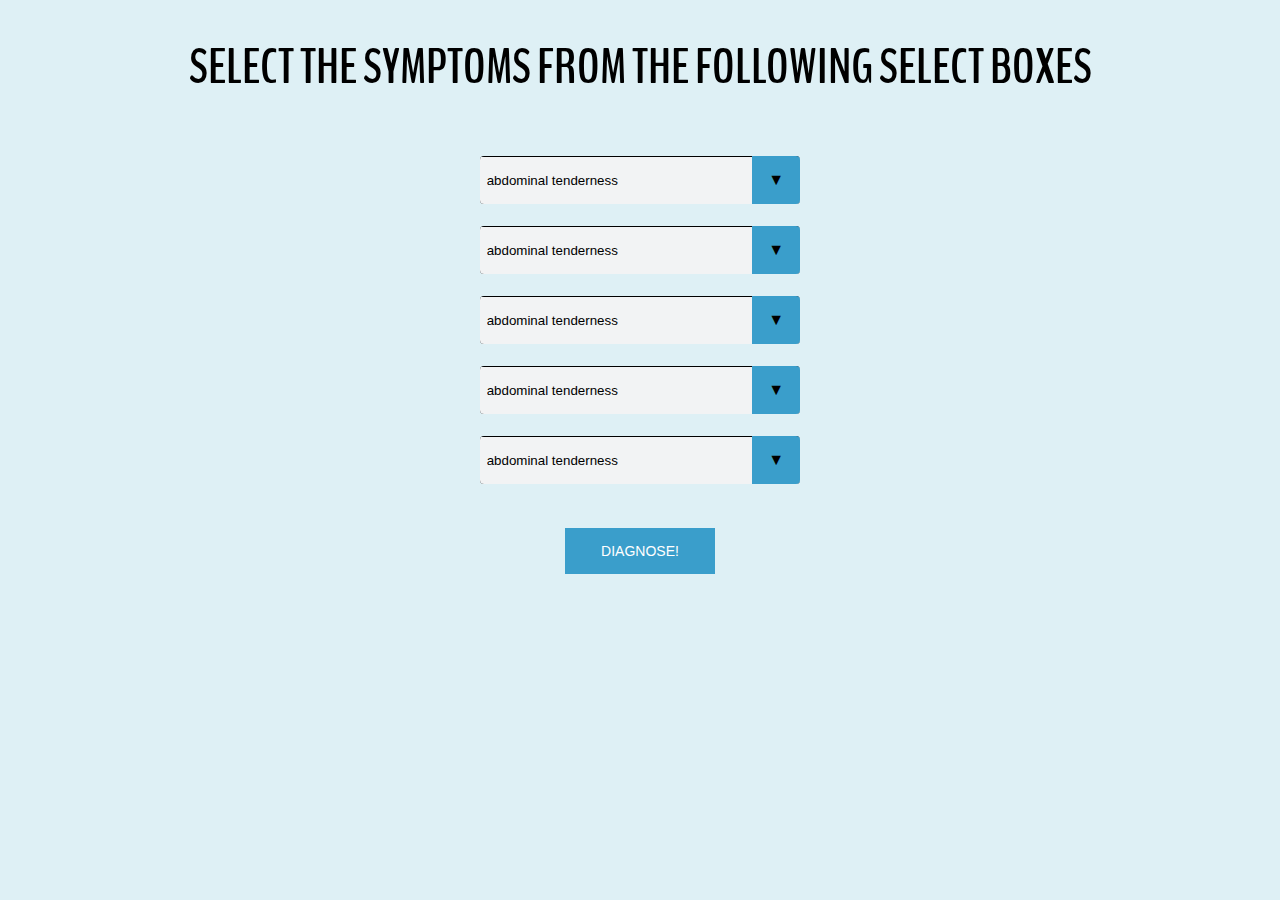
<file: User Interface/diagnosis.html>
<!DOCTYPE html>
<html>
<head>
	<title>Diagnosis</title>
  <link href='http://fonts.googleapis.com/css?family=Open+Sans:600italic,400,800,700,300' rel='stylesheet' type='text/css'>
  <link href='http://fonts.googleapis.com/css?family=BenchNine:300,400,700' rel='stylesheet' type='text/css'>
	<style type="text/css">
	body{
		background-color: #DEF0F5;
    margin: 0;
    padding: 0;
    font-family: 'BenchNine', sans-serif;
	}
  h1{
    font-family: 'BenchNine', sans-serif;
    font-size: 50px;
  }	
.center-on-page {
  position: absolute;
  top: 50%;
  left: 50%;
  transform: translate(-50%,-50%);
}
h1 {
  text-align: center;
  text-transform: uppercase;
  font-weight: bold;
}
/* Reset Select */
select {
  -webkit-appearance: none;
  -moz-appearance: none;
  -ms-appearance: none;
  appearance: none;
  outline: 0;
  box-shadow: none;
  border: 0 !important;
  background: #F2F3F4;
  background-image: none;
}
/* Custom Select */
.select {
  position: relative;
  display: block;
  width: 20em;
  height: 3em;
  line-height: 3;
  background: black;
  overflow: hidden;
  border-radius: .25em;
}
select {
  width: 100%;
  height: 100%;
  margin: 0;
  padding: 0 0 0 .5em;
  color: black;
  cursor: pointer;
}
select::-ms-expand {
  display: none;
}
/* Arrow */
.select::after {
  content: '\25BC';
  position: absolute;
  top: 0;
  right: 0;
  bottom: 0;
  padding: 0 1em;
  background: #3a9ecb;
  pointer-events: none;
}
/* Transition */
.select:hover::after {
  color: #f39c12;
}
.select::after {
  -webkit-transition: .25s all ease;
  -o-transition: .25s all ease;
  transition: .25s all ease;
}
button{
  font-family: "Roboto", sans-serif;
  text-transform: uppercase;
  outline: 0;
  background: #3a9ecb;
  width: 150px;
  border: 0;
  padding: 15px;
  color: #FFFFFF;
  font-size: 14px;
  -webkit-transition: all 0.3 ease;
  transition: all 0.3 ease;
  cursor: pointer;
}
	</style>

</head>
<body>
	<center>
	<form method="POST" action="algorithm.php">
<h1>Select the symptoms from the following select boxes</h1><br>
<div class="select">
<select name="symptom1">
<option value="1">abdominal tenderness</option>
<option value="2">abscess bacterial</option>
<option value="3">achalasia</option>
<option value="4">ache</option>
<option value="5">agitation</option>
<option value="6">ambidexterity</option>
<option value="7">angina pectoris</option>
<option value="8">anorexia</option>
<option value="9">apyrexial</option>
<option value="10">arthralgia</option>
<option value="11">ascites</option>
<option value="12">asterixis</option>
<option value="13">asthenia</option>
<option value="14">asymptomatic</option>
<option value="15">ataxia</option>
<option value="16">atypia</option>
<option value="17">aura</option>
<option value="18">awakening early</option>
<option value="19">barking cough</option>
<option value="20">bedridden</option>
<option value="21">behavior hyperactive</option>
<option value="22">blackout</option>
<option value="23">bleeding of vagina</option>
<option value="24">bradycardia</option>
<option value="25">bradykinesia</option>
<option value="26">breakthrough pain</option>
<option value="27">breath sounds decreased</option>
<option value="28">burning sensation</option>
<option value="29">catatonia</option>
<option value="30">chest discomfort</option>
<option value="31">chest tightness</option>
<option value="32">chill</option>
<option value="33">cicatrisation</option>
<option value="34">clammy skin</option>
<option value="35">claudication</option>
<option value="36">consciousness clear</option>
<option value="37">constipation</option>
<option value="38">cough</option>
<option value="39">cushingoid facies</option>
<option value="40">cushingoid habitus</option>
<option value="41">cystic lesion</option>
<option value="42">debilitation</option>
<option value="43">decompensation</option>
<option value="44">decreased body weight</option>
<option value="45">decreased translucency</option>
<option value="46">diarrhea</option>
<option value="47">difficulty</option>
<option value="48">difficulty passing urine</option>
<option value="49">distended abdomen</option>
<option value="50">distress respiratory</option>
<option value="51">disturbed family</option>
<option value="52">dizziness</option>
<option value="53">dizzy spells</option>
<option value="54">drool</option>
<option value="55">drowsiness</option>
<option value="56">dysesthesia</option>
<option value="57">dyspnea</option>
<option value="58">dyspnea on exertion</option>
<option value="59">dysuria</option>
<option value="60">ecchymosis</option>
<option value="61">egophony</option>
<option value="62">emphysematous change</option>
<option value="63">energy increased</option>
<option value="64">enuresis</option>
<option value="65">erythema</option>
<option value="66">estrogen use</option>
<option value="67">excruciating pain</option>
<option value="68">exhaustion</option>
<option value="69">extrapyramidal sign</option>
<option value="70">extreme exhaustion</option>
<option value="71">facial paresis</option>
<option value="72">fall</option>
<option value="73">fatigability</option>
<option value="74">fatigue</option>
<option value="75">feeling hopeless</option>
<option value="76">feeling strange</option>
<option value="77">feeling suicidal</option>
<option value="78">fever</option>
<option value="79">food intolerance</option>
<option value="80">formication</option>
<option value="81">frail</option>
<option value="82">gag</option>
<option value="83">general discomfort</option>
<option value="84">general unsteadiness</option>
<option value="85">giddy mood</option>
<option value="86">gravida 0</option>
<option value="87">green sputum</option>
<option value="88">groggy</option>
<option value="89">guaiac positive</option>
<option value="90">gurgle</option>
<option value="91">haemoptysis</option>
<option value="92">haemorrhage</option>
<option value="93">hallucinations auditory</option>
<option value="94">hallucinations visual</option>
<option value="95">has religious belief</option>
<option value="96">headache</option>
<option value="97">heartburn</option>
<option value="98">heavy feeling</option>
<option value="99">hematuria</option>
<option value="100">heme positive</option>
<option value="101">hemianopsia homonymous</option>
<option value="102">hemiplegia</option>
<option value="103">hemodynamically stable</option>
<option value="104">hepatosplenomegaly</option>
<option value="105">hirsutism</option>
<option value="106">hoarseness</option>
<option value="107">homelessness</option>
<option value="108">hot flush</option>
<option value="109">hydropneumothorax</option>
<option value="110">hyperemesis</option>
<option value="111">hyperhidrosis disorder</option>
<option value="112">hyperkalemia</option>
<option value="113">hypersomnia</option>
<option value="114">hyperventilation</option>
<option value="115">hypocalcemia result</option>
<option value="116">hypokinesia</option>
<option value="117">hyponatremia</option>
<option value="118">hypotension</option>
<option value="119">hypothermia, natural</option>
<option value="120">hypotonic</option>
<option value="121">inappropriate affect</option>
<option value="122">incoherent</option>
<option value="123">indifferent mood</option>
<option value="124">intoxication</option>
<option value="125">irritable mood</option>
<option value="126">jugular venous distention</option>
<option value="127">labored breathing</option>
<option value="128">lameness</option>
<option value="129">lesion</option>
<option value="130">lethargy</option>
<option value="131">lightheadedness</option>
<option value="132">lip smacking</option>
<option value="133">loose associations</option>
<option value="134">lung nodule</option>
<option value="135">macerated skin</option>
<option value="136">malaise</option>
<option value="137">mass in breast</option>
<option value="138">mass of body structure</option>
<option value="139">mental status changes</option>
<option value="140">metastatic lesion</option>
<option value="141">milky</option>
<option value="142">moan</option>
<option value="143">monoclonal</option>
<option value="144">monocytosis</option>
<option value="145">mood depressed</option>
<option value="146">motor retardation</option>
<option value="147">muscle hypotonia</option>
<option value="148">muscle twitch</option>
<option value="149">mydriasis</option>
<option value="150">nasal discharge present</option>
<option value="151">nasal flaring</option>
<option value="152">nausea</option>
<option value="153">nausea and vomiting</option>
<option value="154">neologism</option>
<option value="155">nervousness</option>
<option value="156">night sweat</option>
<option value="157">nightmare</option>
<option value="158">noisy respiration</option>
<option value="159">non-productive cough</option>
<option value="160">numbness</option>
<option value="161">numbness of hand</option>
<option value="162">oliguria</option>
<option value="163">orthopnea</option>
<option value="164">orthostasis</option>
<option value="165">out of breath</option>
<option value="166">overweight</option>
<option value="167">pain</option>
<option value="168">pain abdominal</option>
<option value="169">pain back</option>
<option value="170">pain chest</option>
<option value="171">pallor</option>
<option value="172">palpitation</option>
<option value="173">paraparesis</option>
<option value="174">paresis</option>
<option value="175">paresthesia</option>
<option value="176">passed stones</option>
<option value="177">patient non compliance</option>
<option value="178">photopsia</option>
<option value="179">pin-point pupils</option>
<option value="180">pleuritic pain</option>
<option value="181">polydypsia</option>
<option value="182">polymyalgia</option>
<option value="183">polyuria</option>
<option value="184">poor feeding</option>
<option value="185">posturing</option>
<option value="186">presence of q wave</option>
<option value="187">pressure chest</option>
<option value="188">productive cough</option>
<option value="189">projectile vomiting</option>
<option value="190">prostatism</option>
<option value="191">pruritus</option>
<option value="192">pulse absent</option>
<option value="193">pustule</option>
<option value="194">qt interval prolonged</option>
<option value="195">r wave feature</option>
<option value="196">rale</option>
<option value="197">rapid shallow breathing</option>
<option value="198">redness</option>
<option value="199">regurgitates after swallowing</option>
<option value="200">renal angle tenderness</option>
<option value="201">retropulsion</option>
<option value="202">rhd positive</option>
<option value="203">rhonchus</option>
<option value="204">rigor - temperature-associated observation</option>
<option value="205">scar tissue</option>
<option value="206">scleral icterus</option>
<option value="207">scratch marks</option>
<option value="208">seizure</option>
<option value="209">shooting pain</option>
<option value="210">shortness of breath</option>
<option value="211">side pain</option>
<option value="212">sinus rhythm</option>
<option value="213">sleeplessness</option>
<option value="214">sleepy</option>
<option value="215">slowing of urinary stream</option>
<option value="216">sneeze</option>
<option value="217">sniffle</option>
<option value="218">snore</option>
<option value="219">snuffle</option>
<option value="220">sore to touch</option>
<option value="221">speech slurred</option>
<option value="222">splenomegaly</option>
<option value="223">spontaneous rupture of membranes</option>
<option value="224">st segment depression</option>
<option value="225">st segment elevation</option>
<option value="226">stiffness</option>
<option value="227">stool color yellow</option>
<option value="228">stuffy nose</option>
<option value="229">suicidal</option>
<option value="230">superimposition</option>
<option value="231">sweat</option>
<option value="232">sweating increased</option>
<option value="233">swelling</option>
<option value="234">symptom aggravating factors</option>
<option value="235">syncope</option>
<option value="236">systolic ejection murmur</option>
<option value="237">systolic murmur</option>
<option value="238">t wave inverted</option>
<option value="239">tachypnea</option>
<option value="240">tenesmus</option>
<option value="241">terrify</option>
<option value="242">thicken</option>
<option value="243">throat sore</option>
<option value="244">tired</option>
<option value="245">transaminitis</option>
<option value="246">transsexual</option>
<option value="247">tremor</option>
<option value="248">tremor resting</option>
<option value="249">tumor cell invasion</option>
<option value="250">unable to concentrate</option>
<option value="251">unconscious state</option>
<option value="252">uncoordination</option>
<option value="253">unhappy</option>
<option value="254">unresponsiveness</option>
<option value="255">unsteady gait</option>
<option value="256">urge incontinence</option>
<option value="257">urinary hesitation</option>
<option value="258">verbal auditory hallucinations</option>
<option value="259">vertigo</option>
<option value="260">vision blurred</option>
<option value="261">vomiting</option>
<option value="262">weepiness</option>
<option value="263">weight gain</option>
<option value="264">wheelchair bound</option>
<option value="265">wheezing</option>
<option value="266">withdraw</option>
<option value="267">worry</option>
<option value="268">yellow sputum</option>
</select>
</div>

<br>
<div class="select">
<select name="symptom2">
<option value="1">abdominal tenderness</option>
<option value="2">abscess bacterial</option>
<option value="3">achalasia</option>
<option value="4">ache</option>
<option value="5">agitation</option>
<option value="6">ambidexterity</option>
<option value="7">angina pectoris</option>
<option value="8">anorexia</option>
<option value="9">apyrexial</option>
<option value="10">arthralgia</option>
<option value="11">ascites</option>
<option value="12">asterixis</option>
<option value="13">asthenia</option>
<option value="14">asymptomatic</option>
<option value="15">ataxia</option>
<option value="16">atypia</option>
<option value="17">aura</option>
<option value="18">awakening early</option>
<option value="19">barking cough</option>
<option value="20">bedridden</option>
<option value="21">behavior hyperactive</option>
<option value="22">blackout</option>
<option value="23">bleeding of vagina</option>
<option value="24">bradycardia</option>
<option value="25">bradykinesia</option>
<option value="26">breakthrough pain</option>
<option value="27">breath sounds decreased</option>
<option value="28">burning sensation</option>
<option value="29">catatonia</option>
<option value="30">chest discomfort</option>
<option value="31">chest tightness</option>
<option value="32">chill</option>
<option value="33">cicatrisation</option>
<option value="34">clammy skin</option>
<option value="35">claudication</option>
<option value="36">consciousness clear</option>
<option value="37">constipation</option>
<option value="38">cough</option>
<option value="39">cushingoid facies</option>
<option value="40">cushingoid habitus</option>
<option value="41">cystic lesion</option>
<option value="42">debilitation</option>
<option value="43">decompensation</option>
<option value="44">decreased body weight</option>
<option value="45">decreased translucency</option>
<option value="46">diarrhea</option>
<option value="47">difficulty</option>
<option value="48">difficulty passing urine</option>
<option value="49">distended abdomen</option>
<option value="50">distress respiratory</option>
<option value="51">disturbed family</option>
<option value="52">dizziness</option>
<option value="53">dizzy spells</option>
<option value="54">drool</option>
<option value="55">drowsiness</option>
<option value="56">dysesthesia</option>
<option value="57">dyspnea</option>
<option value="58">dyspnea on exertion</option>
<option value="59">dysuria</option>
<option value="60">ecchymosis</option>
<option value="61">egophony</option>
<option value="62">emphysematous change</option>
<option value="63">energy increased</option>
<option value="64">enuresis</option>
<option value="65">erythema</option>
<option value="66">estrogen use</option>
<option value="67">excruciating pain</option>
<option value="68">exhaustion</option>
<option value="69">extrapyramidal sign</option>
<option value="70">extreme exhaustion</option>
<option value="71">facial paresis</option>
<option value="72">fall</option>
<option value="73">fatigability</option>
<option value="74">fatigue</option>
<option value="75">feeling hopeless</option>
<option value="76">feeling strange</option>
<option value="77">feeling suicidal</option>
<option value="78">fever</option>
<option value="79">food intolerance</option>
<option value="80">formication</option>
<option value="81">frail</option>
<option value="82">gag</option>
<option value="83">general discomfort</option>
<option value="84">general unsteadiness</option>
<option value="85">giddy mood</option>
<option value="86">gravida 0</option>
<option value="87">green sputum</option>
<option value="88">groggy</option>
<option value="89">guaiac positive</option>
<option value="90">gurgle</option>
<option value="91">haemoptysis</option>
<option value="92">haemorrhage</option>
<option value="93">hallucinations auditory</option>
<option value="94">hallucinations visual</option>
<option value="95">has religious belief</option>
<option value="96">headache</option>
<option value="97">heartburn</option>
<option value="98">heavy feeling</option>
<option value="99">hematuria</option>
<option value="100">heme positive</option>
<option value="101">hemianopsia homonymous</option>
<option value="102">hemiplegia</option>
<option value="103">hemodynamically stable</option>
<option value="104">hepatosplenomegaly</option>
<option value="105">hirsutism</option>
<option value="106">hoarseness</option>
<option value="107">homelessness</option>
<option value="108">hot flush</option>
<option value="109">hydropneumothorax</option>
<option value="110">hyperemesis</option>
<option value="111">hyperhidrosis disorder</option>
<option value="112">hyperkalemia</option>
<option value="113">hypersomnia</option>
<option value="114">hyperventilation</option>
<option value="115">hypocalcemia result</option>
<option value="116">hypokinesia</option>
<option value="117">hyponatremia</option>
<option value="118">hypotension</option>
<option value="119">hypothermia, natural</option>
<option value="120">hypotonic</option>
<option value="121">inappropriate affect</option>
<option value="122">incoherent</option>
<option value="123">indifferent mood</option>
<option value="124">intoxication</option>
<option value="125">irritable mood</option>
<option value="126">jugular venous distention</option>
<option value="127">labored breathing</option>
<option value="128">lameness</option>
<option value="129">lesion</option>
<option value="130">lethargy</option>
<option value="131">lightheadedness</option>
<option value="132">lip smacking</option>
<option value="133">loose associations</option>
<option value="134">lung nodule</option>
<option value="135">macerated skin</option>
<option value="136">malaise</option>
<option value="137">mass in breast</option>
<option value="138">mass of body structure</option>
<option value="139">mental status changes</option>
<option value="140">metastatic lesion</option>
<option value="141">milky</option>
<option value="142">moan</option>
<option value="143">monoclonal</option>
<option value="144">monocytosis</option>
<option value="145">mood depressed</option>
<option value="146">motor retardation</option>
<option value="147">muscle hypotonia</option>
<option value="148">muscle twitch</option>
<option value="149">mydriasis</option>
<option value="150">nasal discharge present</option>
<option value="151">nasal flaring</option>
<option value="152">nausea</option>
<option value="153">nausea and vomiting</option>
<option value="154">neologism</option>
<option value="155">nervousness</option>
<option value="156">night sweat</option>
<option value="157">nightmare</option>
<option value="158">noisy respiration</option>
<option value="159">non-productive cough</option>
<option value="160">numbness</option>
<option value="161">numbness of hand</option>
<option value="162">oliguria</option>
<option value="163">orthopnea</option>
<option value="164">orthostasis</option>
<option value="165">out of breath</option>
<option value="166">overweight</option>
<option value="167">pain</option>
<option value="168">pain abdominal</option>
<option value="169">pain back</option>
<option value="170">pain chest</option>
<option value="171">pallor</option>
<option value="172">palpitation</option>
<option value="173">paraparesis</option>
<option value="174">paresis</option>
<option value="175">paresthesia</option>
<option value="176">passed stones</option>
<option value="177">patient non compliance</option>
<option value="178">photopsia</option>
<option value="179">pin-point pupils</option>
<option value="180">pleuritic pain</option>
<option value="181">polydypsia</option>
<option value="182">polymyalgia</option>
<option value="183">polyuria</option>
<option value="184">poor feeding</option>
<option value="185">posturing</option>
<option value="186">presence of q wave</option>
<option value="187">pressure chest</option>
<option value="188">productive cough</option>
<option value="189">projectile vomiting</option>
<option value="190">prostatism</option>
<option value="191">pruritus</option>
<option value="192">pulse absent</option>
<option value="193">pustule</option>
<option value="194">qt interval prolonged</option>
<option value="195">r wave feature</option>
<option value="196">rale</option>
<option value="197">rapid shallow breathing</option>
<option value="198">redness</option>
<option value="199">regurgitates after swallowing</option>
<option value="200">renal angle tenderness</option>
<option value="201">retropulsion</option>
<option value="202">rhd positive</option>
<option value="203">rhonchus</option>
<option value="204">rigor - temperature-associated observation</option>
<option value="205">scar tissue</option>
<option value="206">scleral icterus</option>
<option value="207">scratch marks</option>
<option value="208">seizure</option>
<option value="209">shooting pain</option>
<option value="210">shortness of breath</option>
<option value="211">side pain</option>
<option value="212">sinus rhythm</option>
<option value="213">sleeplessness</option>
<option value="214">sleepy</option>
<option value="215">slowing of urinary stream</option>
<option value="216">sneeze</option>
<option value="217">sniffle</option>
<option value="218">snore</option>
<option value="219">snuffle</option>
<option value="220">sore to touch</option>
<option value="221">speech slurred</option>
<option value="222">splenomegaly</option>
<option value="223">spontaneous rupture of membranes</option>
<option value="224">st segment depression</option>
<option value="225">st segment elevation</option>
<option value="226">stiffness</option>
<option value="227">stool color yellow</option>
<option value="228">stuffy nose</option>
<option value="229">suicidal</option>
<option value="230">superimposition</option>
<option value="231">sweat</option>
<option value="232">sweating increased</option>
<option value="233">swelling</option>
<option value="234">symptom aggravating factors</option>
<option value="235">syncope</option>
<option value="236">systolic ejection murmur</option>
<option value="237">systolic murmur</option>
<option value="238">t wave inverted</option>
<option value="239">tachypnea</option>
<option value="240">tenesmus</option>
<option value="241">terrify</option>
<option value="242">thicken</option>
<option value="243">throat sore</option>
<option value="244">tired</option>
<option value="245">transaminitis</option>
<option value="246">transsexual</option>
<option value="247">tremor</option>
<option value="248">tremor resting</option>
<option value="249">tumor cell invasion</option>
<option value="250">unable to concentrate</option>
<option value="251">unconscious state</option>
<option value="252">uncoordination</option>
<option value="253">unhappy</option>
<option value="254">unresponsiveness</option>
<option value="255">unsteady gait</option>
<option value="256">urge incontinence</option>
<option value="257">urinary hesitation</option>
<option value="258">verbal auditory hallucinations</option>
<option value="259">vertigo</option>
<option value="260">vision blurred</option>
<option value="261">vomiting</option>
<option value="262">weepiness</option>
<option value="263">weight gain</option>
<option value="264">wheelchair bound</option>
<option value="265">wheezing</option>
<option value="266">withdraw</option>
<option value="267">worry</option>
<option value="268">yellow sputum</option>
</select>
</div>
<br>
<div class="select">
<select name="symptom3">
<option value="1">abdominal tenderness</option>
<option value="2">abscess bacterial</option>
<option value="3">achalasia</option>
<option value="4">ache</option>
<option value="5">agitation</option>
<option value="6">ambidexterity</option>
<option value="7">angina pectoris</option>
<option value="8">anorexia</option>
<option value="9">apyrexial</option>
<option value="10">arthralgia</option>
<option value="11">ascites</option>
<option value="12">asterixis</option>
<option value="13">asthenia</option>
<option value="14">asymptomatic</option>
<option value="15">ataxia</option>
<option value="16">atypia</option>
<option value="17">aura</option>
<option value="18">awakening early</option>
<option value="19">barking cough</option>
<option value="20">bedridden</option>
<option value="21">behavior hyperactive</option>
<option value="22">blackout</option>
<option value="23">bleeding of vagina</option>
<option value="24">bradycardia</option>
<option value="25">bradykinesia</option>
<option value="26">breakthrough pain</option>
<option value="27">breath sounds decreased</option>
<option value="28">burning sensation</option>
<option value="29">catatonia</option>
<option value="30">chest discomfort</option>
<option value="31">chest tightness</option>
<option value="32">chill</option>
<option value="33">cicatrisation</option>
<option value="34">clammy skin</option>
<option value="35">claudication</option>
<option value="36">consciousness clear</option>
<option value="37">constipation</option>
<option value="38">cough</option>
<option value="39">cushingoid facies</option>
<option value="40">cushingoid habitus</option>
<option value="41">cystic lesion</option>
<option value="42">debilitation</option>
<option value="43">decompensation</option>
<option value="44">decreased body weight</option>
<option value="45">decreased translucency</option>
<option value="46">diarrhea</option>
<option value="47">difficulty</option>
<option value="48">difficulty passing urine</option>
<option value="49">distended abdomen</option>
<option value="50">distress respiratory</option>
<option value="51">disturbed family</option>
<option value="52">dizziness</option>
<option value="53">dizzy spells</option>
<option value="54">drool</option>
<option value="55">drowsiness</option>
<option value="56">dysesthesia</option>
<option value="57">dyspnea</option>
<option value="58">dyspnea on exertion</option>
<option value="59">dysuria</option>
<option value="60">ecchymosis</option>
<option value="61">egophony</option>
<option value="62">emphysematous change</option>
<option value="63">energy increased</option>
<option value="64">enuresis</option>
<option value="65">erythema</option>
<option value="66">estrogen use</option>
<option value="67">excruciating pain</option>
<option value="68">exhaustion</option>
<option value="69">extrapyramidal sign</option>
<option value="70">extreme exhaustion</option>
<option value="71">facial paresis</option>
<option value="72">fall</option>
<option value="73">fatigability</option>
<option value="74">fatigue</option>
<option value="75">feeling hopeless</option>
<option value="76">feeling strange</option>
<option value="77">feeling suicidal</option>
<option value="78">fever</option>
<option value="79">food intolerance</option>
<option value="80">formication</option>
<option value="81">frail</option>
<option value="82">gag</option>
<option value="83">general discomfort</option>
<option value="84">general unsteadiness</option>
<option value="85">giddy mood</option>
<option value="86">gravida 0</option>
<option value="87">green sputum</option>
<option value="88">groggy</option>
<option value="89">guaiac positive</option>
<option value="90">gurgle</option>
<option value="91">haemoptysis</option>
<option value="92">haemorrhage</option>
<option value="93">hallucinations auditory</option>
<option value="94">hallucinations visual</option>
<option value="95">has religious belief</option>
<option value="96">headache</option>
<option value="97">heartburn</option>
<option value="98">heavy feeling</option>
<option value="99">hematuria</option>
<option value="100">heme positive</option>
<option value="101">hemianopsia homonymous</option>
<option value="102">hemiplegia</option>
<option value="103">hemodynamically stable</option>
<option value="104">hepatosplenomegaly</option>
<option value="105">hirsutism</option>
<option value="106">hoarseness</option>
<option value="107">homelessness</option>
<option value="108">hot flush</option>
<option value="109">hydropneumothorax</option>
<option value="110">hyperemesis</option>
<option value="111">hyperhidrosis disorder</option>
<option value="112">hyperkalemia</option>
<option value="113">hypersomnia</option>
<option value="114">hyperventilation</option>
<option value="115">hypocalcemia result</option>
<option value="116">hypokinesia</option>
<option value="117">hyponatremia</option>
<option value="118">hypotension</option>
<option value="119">hypothermia, natural</option>
<option value="120">hypotonic</option>
<option value="121">inappropriate affect</option>
<option value="122">incoherent</option>
<option value="123">indifferent mood</option>
<option value="124">intoxication</option>
<option value="125">irritable mood</option>
<option value="126">jugular venous distention</option>
<option value="127">labored breathing</option>
<option value="128">lameness</option>
<option value="129">lesion</option>
<option value="130">lethargy</option>
<option value="131">lightheadedness</option>
<option value="132">lip smacking</option>
<option value="133">loose associations</option>
<option value="134">lung nodule</option>
<option value="135">macerated skin</option>
<option value="136">malaise</option>
<option value="137">mass in breast</option>
<option value="138">mass of body structure</option>
<option value="139">mental status changes</option>
<option value="140">metastatic lesion</option>
<option value="141">milky</option>
<option value="142">moan</option>
<option value="143">monoclonal</option>
<option value="144">monocytosis</option>
<option value="145">mood depressed</option>
<option value="146">motor retardation</option>
<option value="147">muscle hypotonia</option>
<option value="148">muscle twitch</option>
<option value="149">mydriasis</option>
<option value="150">nasal discharge present</option>
<option value="151">nasal flaring</option>
<option value="152">nausea</option>
<option value="153">nausea and vomiting</option>
<option value="154">neologism</option>
<option value="155">nervousness</option>
<option value="156">night sweat</option>
<option value="157">nightmare</option>
<option value="158">noisy respiration</option>
<option value="159">non-productive cough</option>
<option value="160">numbness</option>
<option value="161">numbness of hand</option>
<option value="162">oliguria</option>
<option value="163">orthopnea</option>
<option value="164">orthostasis</option>
<option value="165">out of breath</option>
<option value="166">overweight</option>
<option value="167">pain</option>
<option value="168">pain abdominal</option>
<option value="169">pain back</option>
<option value="170">pain chest</option>
<option value="171">pallor</option>
<option value="172">palpitation</option>
<option value="173">paraparesis</option>
<option value="174">paresis</option>
<option value="175">paresthesia</option>
<option value="176">passed stones</option>
<option value="177">patient non compliance</option>
<option value="178">photopsia</option>
<option value="179">pin-point pupils</option>
<option value="180">pleuritic pain</option>
<option value="181">polydypsia</option>
<option value="182">polymyalgia</option>
<option value="183">polyuria</option>
<option value="184">poor feeding</option>
<option value="185">posturing</option>
<option value="186">presence of q wave</option>
<option value="187">pressure chest</option>
<option value="188">productive cough</option>
<option value="189">projectile vomiting</option>
<option value="190">prostatism</option>
<option value="191">pruritus</option>
<option value="192">pulse absent</option>
<option value="193">pustule</option>
<option value="194">qt interval prolonged</option>
<option value="195">r wave feature</option>
<option value="196">rale</option>
<option value="197">rapid shallow breathing</option>
<option value="198">redness</option>
<option value="199">regurgitates after swallowing</option>
<option value="200">renal angle tenderness</option>
<option value="201">retropulsion</option>
<option value="202">rhd positive</option>
<option value="203">rhonchus</option>
<option value="204">rigor - temperature-associated observation</option>
<option value="205">scar tissue</option>
<option value="206">scleral icterus</option>
<option value="207">scratch marks</option>
<option value="208">seizure</option>
<option value="209">shooting pain</option>
<option value="210">shortness of breath</option>
<option value="211">side pain</option>
<option value="212">sinus rhythm</option>
<option value="213">sleeplessness</option>
<option value="214">sleepy</option>
<option value="215">slowing of urinary stream</option>
<option value="216">sneeze</option>
<option value="217">sniffle</option>
<option value="218">snore</option>
<option value="219">snuffle</option>
<option value="220">sore to touch</option>
<option value="221">speech slurred</option>
<option value="222">splenomegaly</option>
<option value="223">spontaneous rupture of membranes</option>
<option value="224">st segment depression</option>
<option value="225">st segment elevation</option>
<option value="226">stiffness</option>
<option value="227">stool color yellow</option>
<option value="228">stuffy nose</option>
<option value="229">suicidal</option>
<option value="230">superimposition</option>
<option value="231">sweat</option>
<option value="232">sweating increased</option>
<option value="233">swelling</option>
<option value="234">symptom aggravating factors</option>
<option value="235">syncope</option>
<option value="236">systolic ejection murmur</option>
<option value="237">systolic murmur</option>
<option value="238">t wave inverted</option>
<option value="239">tachypnea</option>
<option value="240">tenesmus</option>
<option value="241">terrify</option>
<option value="242">thicken</option>
<option value="243">throat sore</option>
<option value="244">tired</option>
<option value="245">transaminitis</option>
<option value="246">transsexual</option>
<option value="247">tremor</option>
<option value="248">tremor resting</option>
<option value="249">tumor cell invasion</option>
<option value="250">unable to concentrate</option>
<option value="251">unconscious state</option>
<option value="252">uncoordination</option>
<option value="253">unhappy</option>
<option value="254">unresponsiveness</option>
<option value="255">unsteady gait</option>
<option value="256">urge incontinence</option>
<option value="257">urinary hesitation</option>
<option value="258">verbal auditory hallucinations</option>
<option value="259">vertigo</option>
<option value="260">vision blurred</option>
<option value="261">vomiting</option>
<option value="262">weepiness</option>
<option value="263">weight gain</option>
<option value="264">wheelchair bound</option>
<option value="265">wheezing</option>
<option value="266">withdraw</option>
<option value="267">worry</option>
<option value="268">yellow sputum</option>
</select>
</div>
<br>
<div class="select">
<select name="symptom4">
<option value="1">abdominal tenderness</option>
<option value="2">abscess bacterial</option>
<option value="3">achalasia</option>
<option value="4">ache</option>
<option value="5">agitation</option>
<option value="6">ambidexterity</option>
<option value="7">angina pectoris</option>
<option value="8">anorexia</option>
<option value="9">apyrexial</option>
<option value="10">arthralgia</option>
<option value="11">ascites</option>
<option value="12">asterixis</option>
<option value="13">asthenia</option>
<option value="14">asymptomatic</option>
<option value="15">ataxia</option>
<option value="16">atypia</option>
<option value="17">aura</option>
<option value="18">awakening early</option>
<option value="19">barking cough</option>
<option value="20">bedridden</option>
<option value="21">behavior hyperactive</option>
<option value="22">blackout</option>
<option value="23">bleeding of vagina</option>
<option value="24">bradycardia</option>
<option value="25">bradykinesia</option>
<option value="26">breakthrough pain</option>
<option value="27">breath sounds decreased</option>
<option value="28">burning sensation</option>
<option value="29">catatonia</option>
<option value="30">chest discomfort</option>
<option value="31">chest tightness</option>
<option value="32">chill</option>
<option value="33">cicatrisation</option>
<option value="34">clammy skin</option>
<option value="35">claudication</option>
<option value="36">consciousness clear</option>
<option value="37">constipation</option>
<option value="38">cough</option>
<option value="39">cushingoid facies</option>
<option value="40">cushingoid habitus</option>
<option value="41">cystic lesion</option>
<option value="42">debilitation</option>
<option value="43">decompensation</option>
<option value="44">decreased body weight</option>
<option value="45">decreased translucency</option>
<option value="46">diarrhea</option>
<option value="47">difficulty</option>
<option value="48">difficulty passing urine</option>
<option value="49">distended abdomen</option>
<option value="50">distress respiratory</option>
<option value="51">disturbed family</option>
<option value="52">dizziness</option>
<option value="53">dizzy spells</option>
<option value="54">drool</option>
<option value="55">drowsiness</option>
<option value="56">dysesthesia</option>
<option value="57">dyspnea</option>
<option value="58">dyspnea on exertion</option>
<option value="59">dysuria</option>
<option value="60">ecchymosis</option>
<option value="61">egophony</option>
<option value="62">emphysematous change</option>
<option value="63">energy increased</option>
<option value="64">enuresis</option>
<option value="65">erythema</option>
<option value="66">estrogen use</option>
<option value="67">excruciating pain</option>
<option value="68">exhaustion</option>
<option value="69">extrapyramidal sign</option>
<option value="70">extreme exhaustion</option>
<option value="71">facial paresis</option>
<option value="72">fall</option>
<option value="73">fatigability</option>
<option value="74">fatigue</option>
<option value="75">feeling hopeless</option>
<option value="76">feeling strange</option>
<option value="77">feeling suicidal</option>
<option value="78">fever</option>
<option value="79">food intolerance</option>
<option value="80">formication</option>
<option value="81">frail</option>
<option value="82">gag</option>
<option value="83">general discomfort</option>
<option value="84">general unsteadiness</option>
<option value="85">giddy mood</option>
<option value="86">gravida 0</option>
<option value="87">green sputum</option>
<option value="88">groggy</option>
<option value="89">guaiac positive</option>
<option value="90">gurgle</option>
<option value="91">haemoptysis</option>
<option value="92">haemorrhage</option>
<option value="93">hallucinations auditory</option>
<option value="94">hallucinations visual</option>
<option value="95">has religious belief</option>
<option value="96">headache</option>
<option value="97">heartburn</option>
<option value="98">heavy feeling</option>
<option value="99">hematuria</option>
<option value="100">heme positive</option>
<option value="101">hemianopsia homonymous</option>
<option value="102">hemiplegia</option>
<option value="103">hemodynamically stable</option>
<option value="104">hepatosplenomegaly</option>
<option value="105">hirsutism</option>
<option value="106">hoarseness</option>
<option value="107">homelessness</option>
<option value="108">hot flush</option>
<option value="109">hydropneumothorax</option>
<option value="110">hyperemesis</option>
<option value="111">hyperhidrosis disorder</option>
<option value="112">hyperkalemia</option>
<option value="113">hypersomnia</option>
<option value="114">hyperventilation</option>
<option value="115">hypocalcemia result</option>
<option value="116">hypokinesia</option>
<option value="117">hyponatremia</option>
<option value="118">hypotension</option>
<option value="119">hypothermia, natural</option>
<option value="120">hypotonic</option>
<option value="121">inappropriate affect</option>
<option value="122">incoherent</option>
<option value="123">indifferent mood</option>
<option value="124">intoxication</option>
<option value="125">irritable mood</option>
<option value="126">jugular venous distention</option>
<option value="127">labored breathing</option>
<option value="128">lameness</option>
<option value="129">lesion</option>
<option value="130">lethargy</option>
<option value="131">lightheadedness</option>
<option value="132">lip smacking</option>
<option value="133">loose associations</option>
<option value="134">lung nodule</option>
<option value="135">macerated skin</option>
<option value="136">malaise</option>
<option value="137">mass in breast</option>
<option value="138">mass of body structure</option>
<option value="139">mental status changes</option>
<option value="140">metastatic lesion</option>
<option value="141">milky</option>
<option value="142">moan</option>
<option value="143">monoclonal</option>
<option value="144">monocytosis</option>
<option value="145">mood depressed</option>
<option value="146">motor retardation</option>
<option value="147">muscle hypotonia</option>
<option value="148">muscle twitch</option>
<option value="149">mydriasis</option>
<option value="150">nasal discharge present</option>
<option value="151">nasal flaring</option>
<option value="152">nausea</option>
<option value="153">nausea and vomiting</option>
<option value="154">neologism</option>
<option value="155">nervousness</option>
<option value="156">night sweat</option>
<option value="157">nightmare</option>
<option value="158">noisy respiration</option>
<option value="159">non-productive cough</option>
<option value="160">numbness</option>
<option value="161">numbness of hand</option>
<option value="162">oliguria</option>
<option value="163">orthopnea</option>
<option value="164">orthostasis</option>
<option value="165">out of breath</option>
<option value="166">overweight</option>
<option value="167">pain</option>
<option value="168">pain abdominal</option>
<option value="169">pain back</option>
<option value="170">pain chest</option>
<option value="171">pallor</option>
<option value="172">palpitation</option>
<option value="173">paraparesis</option>
<option value="174">paresis</option>
<option value="175">paresthesia</option>
<option value="176">passed stones</option>
<option value="177">patient non compliance</option>
<option value="178">photopsia</option>
<option value="179">pin-point pupils</option>
<option value="180">pleuritic pain</option>
<option value="181">polydypsia</option>
<option value="182">polymyalgia</option>
<option value="183">polyuria</option>
<option value="184">poor feeding</option>
<option value="185">posturing</option>
<option value="186">presence of q wave</option>
<option value="187">pressure chest</option>
<option value="188">productive cough</option>
<option value="189">projectile vomiting</option>
<option value="190">prostatism</option>
<option value="191">pruritus</option>
<option value="192">pulse absent</option>
<option value="193">pustule</option>
<option value="194">qt interval prolonged</option>
<option value="195">r wave feature</option>
<option value="196">rale</option>
<option value="197">rapid shallow breathing</option>
<option value="198">redness</option>
<option value="199">regurgitates after swallowing</option>
<option value="200">renal angle tenderness</option>
<option value="201">retropulsion</option>
<option value="202">rhd positive</option>
<option value="203">rhonchus</option>
<option value="204">rigor - temperature-associated observation</option>
<option value="205">scar tissue</option>
<option value="206">scleral icterus</option>
<option value="207">scratch marks</option>
<option value="208">seizure</option>
<option value="209">shooting pain</option>
<option value="210">shortness of breath</option>
<option value="211">side pain</option>
<option value="212">sinus rhythm</option>
<option value="213">sleeplessness</option>
<option value="214">sleepy</option>
<option value="215">slowing of urinary stream</option>
<option value="216">sneeze</option>
<option value="217">sniffle</option>
<option value="218">snore</option>
<option value="219">snuffle</option>
<option value="220">sore to touch</option>
<option value="221">speech slurred</option>
<option value="222">splenomegaly</option>
<option value="223">spontaneous rupture of membranes</option>
<option value="224">st segment depression</option>
<option value="225">st segment elevation</option>
<option value="226">stiffness</option>
<option value="227">stool color yellow</option>
<option value="228">stuffy nose</option>
<option value="229">suicidal</option>
<option value="230">superimposition</option>
<option value="231">sweat</option>
<option value="232">sweating increased</option>
<option value="233">swelling</option>
<option value="234">symptom aggravating factors</option>
<option value="235">syncope</option>
<option value="236">systolic ejection murmur</option>
<option value="237">systolic murmur</option>
<option value="238">t wave inverted</option>
<option value="239">tachypnea</option>
<option value="240">tenesmus</option>
<option value="241">terrify</option>
<option value="242">thicken</option>
<option value="243">throat sore</option>
<option value="244">tired</option>
<option value="245">transaminitis</option>
<option value="246">transsexual</option>
<option value="247">tremor</option>
<option value="248">tremor resting</option>
<option value="249">tumor cell invasion</option>
<option value="250">unable to concentrate</option>
<option value="251">unconscious state</option>
<option value="252">uncoordination</option>
<option value="253">unhappy</option>
<option value="254">unresponsiveness</option>
<option value="255">unsteady gait</option>
<option value="256">urge incontinence</option>
<option value="257">urinary hesitation</option>
<option value="258">verbal auditory hallucinations</option>
<option value="259">vertigo</option>
<option value="260">vision blurred</option>
<option value="261">vomiting</option>
<option value="262">weepiness</option>
<option value="263">weight gain</option>
<option value="264">wheelchair bound</option>
<option value="265">wheezing</option>
<option value="266">withdraw</option>
<option value="267">worry</option>
<option value="268">yellow sputum</option>
</select>
</div>
<br>
<div class="select">
<select name="symptom5">
<option value="1">abdominal tenderness</option>
<option value="2">abscess bacterial</option>
<option value="3">achalasia</option>
<option value="4">ache</option>
<option value="5">agitation</option>
<option value="6">ambidexterity</option>
<option value="7">angina pectoris</option>
<option value="8">anorexia</option>
<option value="9">apyrexial</option>
<option value="10">arthralgia</option>
<option value="11">ascites</option>
<option value="12">asterixis</option>
<option value="13">asthenia</option>
<option value="14">asymptomatic</option>
<option value="15">ataxia</option>
<option value="16">atypia</option>
<option value="17">aura</option>
<option value="18">awakening early</option>
<option value="19">barking cough</option>
<option value="20">bedridden</option>
<option value="21">behavior hyperactive</option>
<option value="22">blackout</option>
<option value="23">bleeding of vagina</option>
<option value="24">bradycardia</option>
<option value="25">bradykinesia</option>
<option value="26">breakthrough pain</option>
<option value="27">breath sounds decreased</option>
<option value="28">burning sensation</option>
<option value="29">catatonia</option>
<option value="30">chest discomfort</option>
<option value="31">chest tightness</option>
<option value="32">chill</option>
<option value="33">cicatrisation</option>
<option value="34">clammy skin</option>
<option value="35">claudication</option>
<option value="36">consciousness clear</option>
<option value="37">constipation</option>
<option value="38">cough</option>
<option value="39">cushingoid facies</option>
<option value="40">cushingoid habitus</option>
<option value="41">cystic lesion</option>
<option value="42">debilitation</option>
<option value="43">decompensation</option>
<option value="44">decreased body weight</option>
<option value="45">decreased translucency</option>
<option value="46">diarrhea</option>
<option value="47">difficulty</option>
<option value="48">difficulty passing urine</option>
<option value="49">distended abdomen</option>
<option value="50">distress respiratory</option>
<option value="51">disturbed family</option>
<option value="52">dizziness</option>
<option value="53">dizzy spells</option>
<option value="54">drool</option>
<option value="55">drowsiness</option>
<option value="56">dysesthesia</option>
<option value="57">dyspnea</option>
<option value="58">dyspnea on exertion</option>
<option value="59">dysuria</option>
<option value="60">ecchymosis</option>
<option value="61">egophony</option>
<option value="62">emphysematous change</option>
<option value="63">energy increased</option>
<option value="64">enuresis</option>
<option value="65">erythema</option>
<option value="66">estrogen use</option>
<option value="67">excruciating pain</option>
<option value="68">exhaustion</option>
<option value="69">extrapyramidal sign</option>
<option value="70">extreme exhaustion</option>
<option value="71">facial paresis</option>
<option value="72">fall</option>
<option value="73">fatigability</option>
<option value="74">fatigue</option>
<option value="75">feeling hopeless</option>
<option value="76">feeling strange</option>
<option value="77">feeling suicidal</option>
<option value="78">fever</option>
<option value="79">food intolerance</option>
<option value="80">formication</option>
<option value="81">frail</option>
<option value="82">gag</option>
<option value="83">general discomfort</option>
<option value="84">general unsteadiness</option>
<option value="85">giddy mood</option>
<option value="86">gravida 0</option>
<option value="87">green sputum</option>
<option value="88">groggy</option>
<option value="89">guaiac positive</option>
<option value="90">gurgle</option>
<option value="91">haemoptysis</option>
<option value="92">haemorrhage</option>
<option value="93">hallucinations auditory</option>
<option value="94">hallucinations visual</option>
<option value="95">has religious belief</option>
<option value="96">headache</option>
<option value="97">heartburn</option>
<option value="98">heavy feeling</option>
<option value="99">hematuria</option>
<option value="100">heme positive</option>
<option value="101">hemianopsia homonymous</option>
<option value="102">hemiplegia</option>
<option value="103">hemodynamically stable</option>
<option value="104">hepatosplenomegaly</option>
<option value="105">hirsutism</option>
<option value="106">hoarseness</option>
<option value="107">homelessness</option>
<option value="108">hot flush</option>
<option value="109">hydropneumothorax</option>
<option value="110">hyperemesis</option>
<option value="111">hyperhidrosis disorder</option>
<option value="112">hyperkalemia</option>
<option value="113">hypersomnia</option>
<option value="114">hyperventilation</option>
<option value="115">hypocalcemia result</option>
<option value="116">hypokinesia</option>
<option value="117">hyponatremia</option>
<option value="118">hypotension</option>
<option value="119">hypothermia, natural</option>
<option value="120">hypotonic</option>
<option value="121">inappropriate affect</option>
<option value="122">incoherent</option>
<option value="123">indifferent mood</option>
<option value="124">intoxication</option>
<option value="125">irritable mood</option>
<option value="126">jugular venous distention</option>
<option value="127">labored breathing</option>
<option value="128">lameness</option>
<option value="129">lesion</option>
<option value="130">lethargy</option>
<option value="131">lightheadedness</option>
<option value="132">lip smacking</option>
<option value="133">loose associations</option>
<option value="134">lung nodule</option>
<option value="135">macerated skin</option>
<option value="136">malaise</option>
<option value="137">mass in breast</option>
<option value="138">mass of body structure</option>
<option value="139">mental status changes</option>
<option value="140">metastatic lesion</option>
<option value="141">milky</option>
<option value="142">moan</option>
<option value="143">monoclonal</option>
<option value="144">monocytosis</option>
<option value="145">mood depressed</option>
<option value="146">motor retardation</option>
<option value="147">muscle hypotonia</option>
<option value="148">muscle twitch</option>
<option value="149">mydriasis</option>
<option value="150">nasal discharge present</option>
<option value="151">nasal flaring</option>
<option value="152">nausea</option>
<option value="153">nausea and vomiting</option>
<option value="154">neologism</option>
<option value="155">nervousness</option>
<option value="156">night sweat</option>
<option value="157">nightmare</option>
<option value="158">noisy respiration</option>
<option value="159">non-productive cough</option>
<option value="160">numbness</option>
<option value="161">numbness of hand</option>
<option value="162">oliguria</option>
<option value="163">orthopnea</option>
<option value="164">orthostasis</option>
<option value="165">out of breath</option>
<option value="166">overweight</option>
<option value="167">pain</option>
<option value="168">pain abdominal</option>
<option value="169">pain back</option>
<option value="170">pain chest</option>
<option value="171">pallor</option>
<option value="172">palpitation</option>
<option value="173">paraparesis</option>
<option value="174">paresis</option>
<option value="175">paresthesia</option>
<option value="176">passed stones</option>
<option value="177">patient non compliance</option>
<option value="178">photopsia</option>
<option value="179">pin-point pupils</option>
<option value="180">pleuritic pain</option>
<option value="181">polydypsia</option>
<option value="182">polymyalgia</option>
<option value="183">polyuria</option>
<option value="184">poor feeding</option>
<option value="185">posturing</option>
<option value="186">presence of q wave</option>
<option value="187">pressure chest</option>
<option value="188">productive cough</option>
<option value="189">projectile vomiting</option>
<option value="190">prostatism</option>
<option value="191">pruritus</option>
<option value="192">pulse absent</option>
<option value="193">pustule</option>
<option value="194">qt interval prolonged</option>
<option value="195">r wave feature</option>
<option value="196">rale</option>
<option value="197">rapid shallow breathing</option>
<option value="198">redness</option>
<option value="199">regurgitates after swallowing</option>
<option value="200">renal angle tenderness</option>
<option value="201">retropulsion</option>
<option value="202">rhd positive</option>
<option value="203">rhonchus</option>
<option value="204">rigor - temperature-associated observation</option>
<option value="205">scar tissue</option>
<option value="206">scleral icterus</option>
<option value="207">scratch marks</option>
<option value="208">seizure</option>
<option value="209">shooting pain</option>
<option value="210">shortness of breath</option>
<option value="211">side pain</option>
<option value="212">sinus rhythm</option>
<option value="213">sleeplessness</option>
<option value="214">sleepy</option>
<option value="215">slowing of urinary stream</option>
<option value="216">sneeze</option>
<option value="217">sniffle</option>
<option value="218">snore</option>
<option value="219">snuffle</option>
<option value="220">sore to touch</option>
<option value="221">speech slurred</option>
<option value="222">splenomegaly</option>
<option value="223">spontaneous rupture of membranes</option>
<option value="224">st segment depression</option>
<option value="225">st segment elevation</option>
<option value="226">stiffness</option>
<option value="227">stool color yellow</option>
<option value="228">stuffy nose</option>
<option value="229">suicidal</option>
<option value="230">superimposition</option>
<option value="231">sweat</option>
<option value="232">sweating increased</option>
<option value="233">swelling</option>
<option value="234">symptom aggravating factors</option>
<option value="235">syncope</option>
<option value="236">systolic ejection murmur</option>
<option value="237">systolic murmur</option>
<option value="238">t wave inverted</option>
<option value="239">tachypnea</option>
<option value="240">tenesmus</option>
<option value="241">terrify</option>
<option value="242">thicken</option>
<option value="243">throat sore</option>
<option value="244">tired</option>
<option value="245">transaminitis</option>
<option value="246">transsexual</option>
<option value="247">tremor</option>
<option value="248">tremor resting</option>
<option value="249">tumor cell invasion</option>
<option value="250">unable to concentrate</option>
<option value="251">unconscious state</option>
<option value="252">uncoordination</option>
<option value="253">unhappy</option>
<option value="254">unresponsiveness</option>
<option value="255">unsteady gait</option>
<option value="256">urge incontinence</option>
<option value="257">urinary hesitation</option>
<option value="258">verbal auditory hallucinations</option>
<option value="259">vertigo</option>
<option value="260">vision blurred</option>
<option value="261">vomiting</option>
<option value="262">weepiness</option>
<option value="263">weight gain</option>
<option value="264">wheelchair bound</option>
<option value="265">wheezing</option>
<option value="266">withdraw</option>
<option value="267">worry</option>
<option value="268">yellow sputum</option>
</select>
</div>
<br>
<br>
<button type="submit">Diagnose!</button>
</form>
</center>
</body>
</html>
</file>
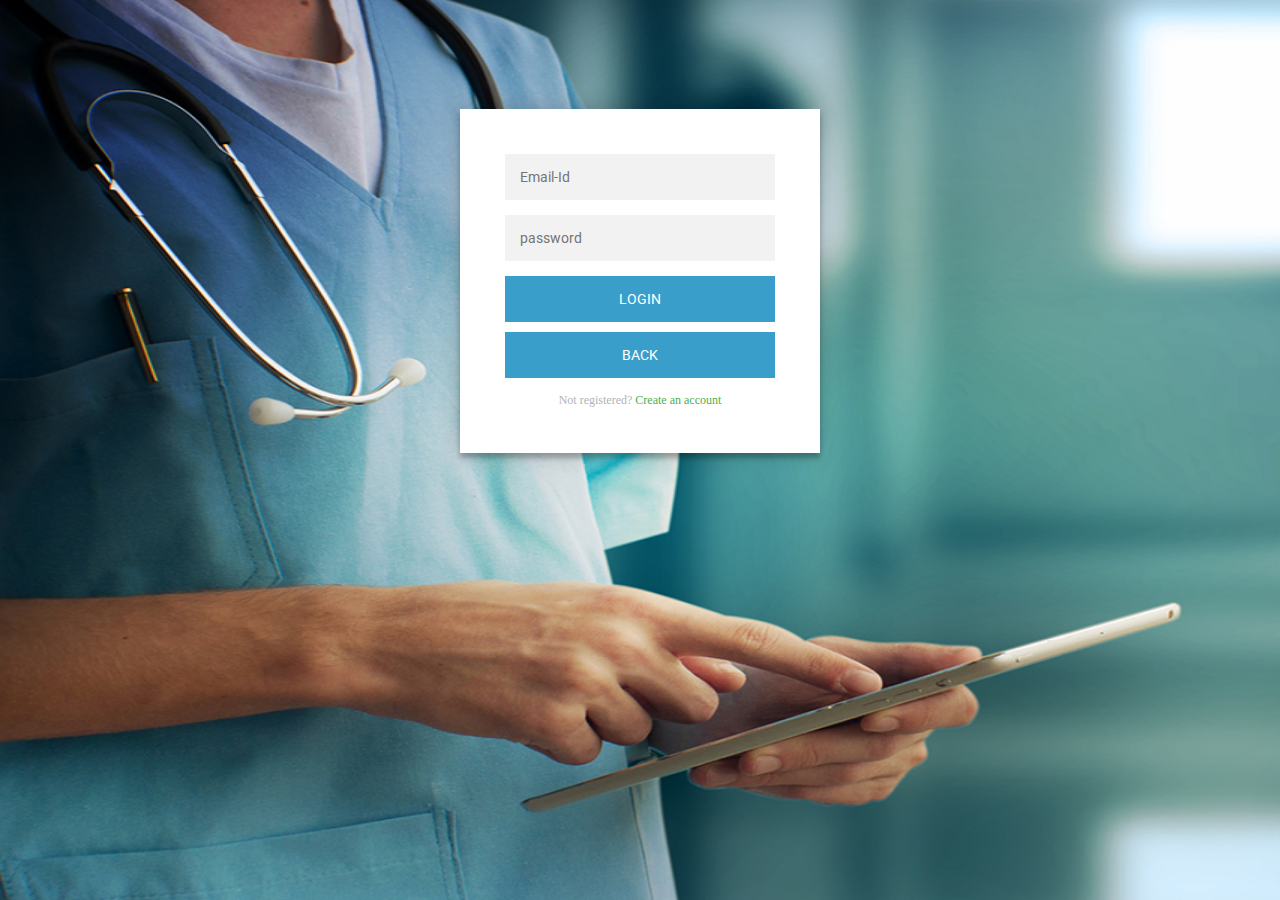
<file: User Interface/login.html>
<!DOCTYPE html>
<html>
<head>
  <link href="https://fonts.googleapis.com/css?family=Roboto" rel="stylesheet">
  <meta charset="UTF-8">
  <title>Login Form</title>
  <style type="text/css">

.login-page {
  width: 360px;
  padding: 8% 0 0;
  margin: auto;
}
.form {
  position: relative;
  z-index: 1;
  background: #FFFFFF;
  max-width: 360px;
  margin: 0 auto 100px;
  padding: 45px;
  text-align: center;
  box-shadow: 0 0 20px 0 rgba(0, 0, 0, 0.2), 0 5px 5px 0 rgba(0, 0, 0, 0.24);
}
.form input {
  font-family: "Roboto", sans-serif;
  outline: 0;
  background: #f2f2f2;
  width: 100%;
  border: 0;
  margin: 0 0 15px;
  padding: 15px;
  box-sizing: border-box;
  font-size: 14px;
}
.form button {
  font-family: "Roboto", sans-serif;
  text-transform: uppercase;
  outline: 0;
  background: #3a9ecb;
  width: 100%;
  border: 0;
  padding: 15px;
  color: #FFFFFF;
  font-size: 14px;
  -webkit-transition: all 0.3 ease;
  transition: all 0.3 ease;
  cursor: pointer;
}
.form button:hover,.form button:active,.form button:focus {
  background: #368DB7;
}
.form .message {
  margin: 15px 0 0;
  color: #b3b3b3;
  font-size: 12px;
}
.form .message a {
  color: #4CAF50;
  text-decoration: none;
}
.form .register-form {
  display: none;
}
.container {
  position: relative;
  z-index: 1;
  max-width: 300px;
  margin: 0 auto;
}
.container:before, .container:after {
  content: "";
  display: block;
  clear: both;
}
.container .info {
  margin: 50px auto;
  text-align: center;
}
.container .info h1 {
  margin: 0 0 15px;
  padding: 0;
  font-size: 36px;
  font-weight: 300;
  color: #1a1a1a;
}
.container .info span {
  color: #4d4d4d;
  font-size: 12px;
}
.container .info span a {
  color: #000000;
  text-decoration: none;
}
.container .info span .fa {
  color: #EF3B3A;
}
body {
  background-image: url("img/healthcare.jpg");
  background-size: 1920px 900px;
  background-repeat: no-repeat;
  /*background: #3a9ecb; /* fallback for old browsers
  background: -webkit-linear-gradient(right, #3a9ecb, #4BA5B8);
  background: -moz-linear-gradient(right, #3a9ecb, #4BA5B8);
  background: -o-linear-gradient(right, #3a9ecb, #4BA5B8);
  background: linear-gradient(to left, #3a9ecb, #4BA5B8);
  font-family: "Roboto", sans-serif;
  -webkit-font-smoothing: antialiased;
  -moz-osx-font-smoothing: grayscale;     */
}
  </style>

  
</head>

<body>
  <div class="login-page">
  <div class="form">
    <!--<form class="register-form" method="POST" action="lin.php">
      <input type="text" placeholder="name"/>
      <input type="password" placeholder="password"/>
      <input type="text" placeholder="email address"/>
      <button>create</button>
      <p class="message">Already registered? <a href="#">Sign In</a></p>
    </form>-->
    <form class="login-form" method="POST" action="lin.php">
      <input type="text" placeholder="Email-Id" name="eid" required/>
      <input type="password" placeholder="password" name="pass" required/>
      <button type="submit">login</button>
      <button style="margin-top: 10px;"><a href="index.html" style="color: white;text-decoration: none;">Back</a></button>
      <p class="message">Not registered? <a href="signup.html">Create an account</a></p>
    </form>
  </div>
</div>
  <!--<script src='http://cdnjs.cloudflare.com/ajax/libs/jquery/2.1.3/jquery.min.js'></script>

    <script  src="js/loginjs.js"></script>-->

</body>
</html>
</file>
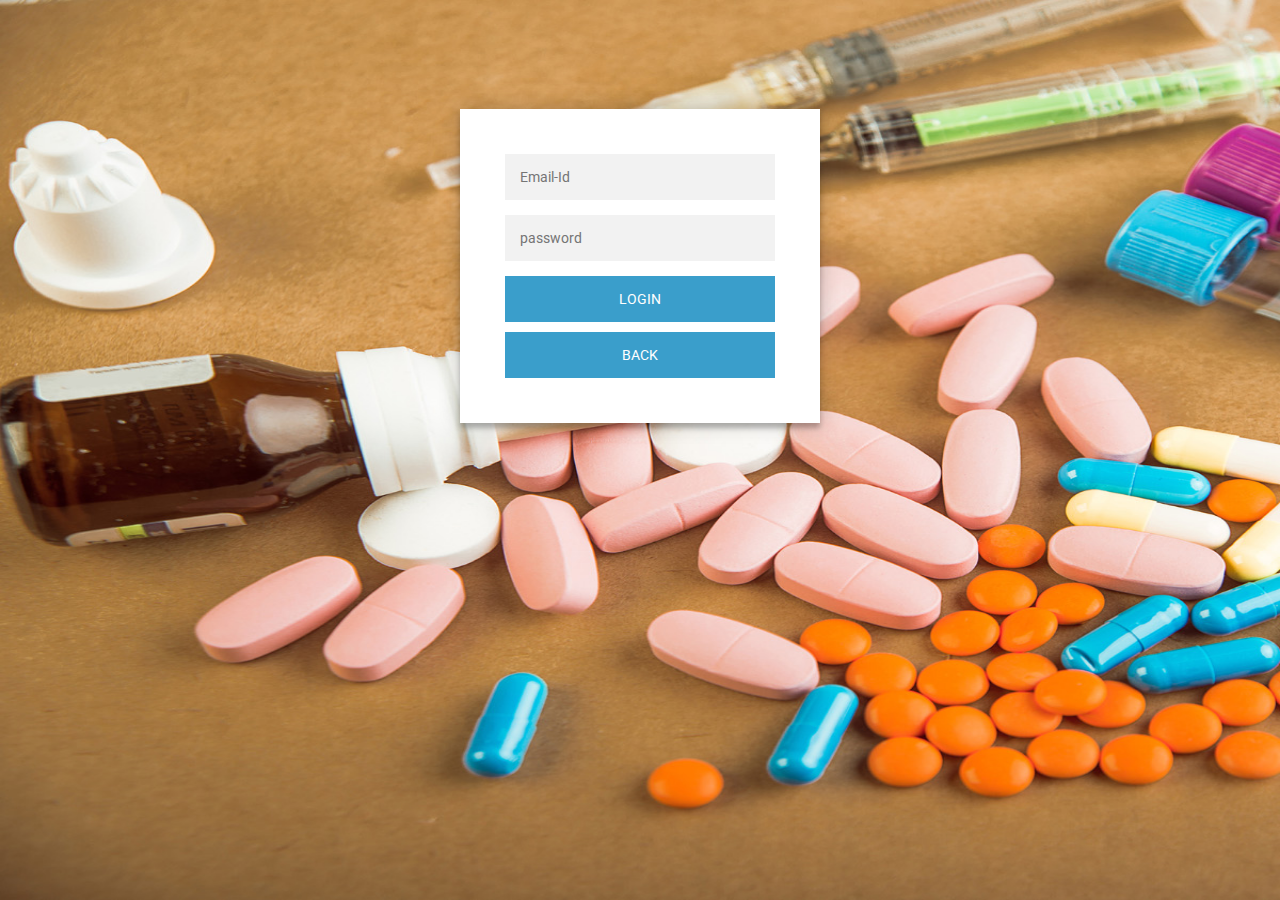
<file: User Interface/loginpharmacy.html>
<!DOCTYPE html>
<html>
<head>
  <link href="https://fonts.googleapis.com/css?family=Roboto" rel="stylesheet">
  <meta charset="UTF-8">
  <title>Login Form</title>
  <style type="text/css">

.login-page {
  width: 360px;
  padding: 8% 0 0;
  margin: auto;
}
.form {
  position: relative;
  z-index: 1;
  background: #FFFFFF;
  max-width: 360px;
  margin: 0 auto 100px;
  padding: 45px;
  text-align: center;
  box-shadow: 0 0 20px 0 rgba(0, 0, 0, 0.2), 0 5px 5px 0 rgba(0, 0, 0, 0.24);
}
.form input {
  font-family: "Roboto", sans-serif;
  outline: 0;
  background: #f2f2f2;
  width: 100%;
  border: 0;
  margin: 0 0 15px;
  padding: 15px;
  box-sizing: border-box;
  font-size: 14px;
}
.form button {
  font-family: "Roboto", sans-serif;
  text-transform: uppercase;
  outline: 0;
  background: #3a9ecb;
  width: 100%;
  border: 0;
  padding: 15px;
  color: #FFFFFF;
  font-size: 14px;
  -webkit-transition: all 0.3 ease;
  transition: all 0.3 ease;
  cursor: pointer;
}
.form button:hover,.form button:active,.form button:focus {
  background: #368DB7;
}
.form .message {
  margin: 15px 0 0;
  color: #b3b3b3;
  font-size: 12px;
}
.form .message a {
  color: #4CAF50;
  text-decoration: none;
}
.form .register-form {
  display: none;
}
.container {
  position: relative;
  z-index: 1;
  max-width: 300px;
  margin: 0 auto;
}
.container:before, .container:after {
  content: "";
  display: block;
  clear: both;
}
.container .info {
  margin: 50px auto;
  text-align: center;
}
.container .info h1 {
  margin: 0 0 15px;
  padding: 0;
  font-size: 36px;
  font-weight: 300;
  color: #1a1a1a;
}
.container .info span {
  color: #4d4d4d;
  font-size: 12px;
}
.container .info span a {
  color: #000000;
  text-decoration: none;
}
.container .info span .fa {
  color: #EF3B3A;
}
body {
  background-image: url("img/pharmacylogin.jpg");
  background-size: 1920px 900px;
  background-repeat: no-repeat;
  /*background: #3a9ecb; /* fallback for old browsers
  background: -webkit-linear-gradient(right, #3a9ecb, #4BA5B8);
  background: -moz-linear-gradient(right, #3a9ecb, #4BA5B8);
  background: -o-linear-gradient(right, #3a9ecb, #4BA5B8);
  background: linear-gradient(to left, #3a9ecb, #4BA5B8);
  font-family: "Roboto", sans-serif;
  -webkit-font-smoothing: antialiased;
  -moz-osx-font-smoothing: grayscale;     */
}
  </style>

  
</head>

<body>
  <div class="login-page">
  <div class="form">
    <!--<form class="register-form" method="POST" action="lin.php">
      <input type="text" placeholder="name"/>
      <input type="password" placeholder="password"/>
      <input type="text" placeholder="email address"/>
      <button>create</button>
      <p class="message">Already registered? <a href="#">Sign In</a></p>
    </form>-->
    <form class="login-form" method="POST" action="linpharmacy.php">
      <input type="text" placeholder="Email-Id" name="eid" required/>
      <input type="password" placeholder="password" name="pass" required/>
      <button type="submit">login</button>
      <button style="margin-top: 10px;"><a href="index.html" style="color: white;text-decoration: none;">Back</a></button>
    </form>
  </div>
</div>
  <!--<script src='http://cdnjs.cloudflare.com/ajax/libs/jquery/2.1.3/jquery.min.js'></script>

    <script  src="js/loginjs.js"></script>-->

</body>
</html>
</file>
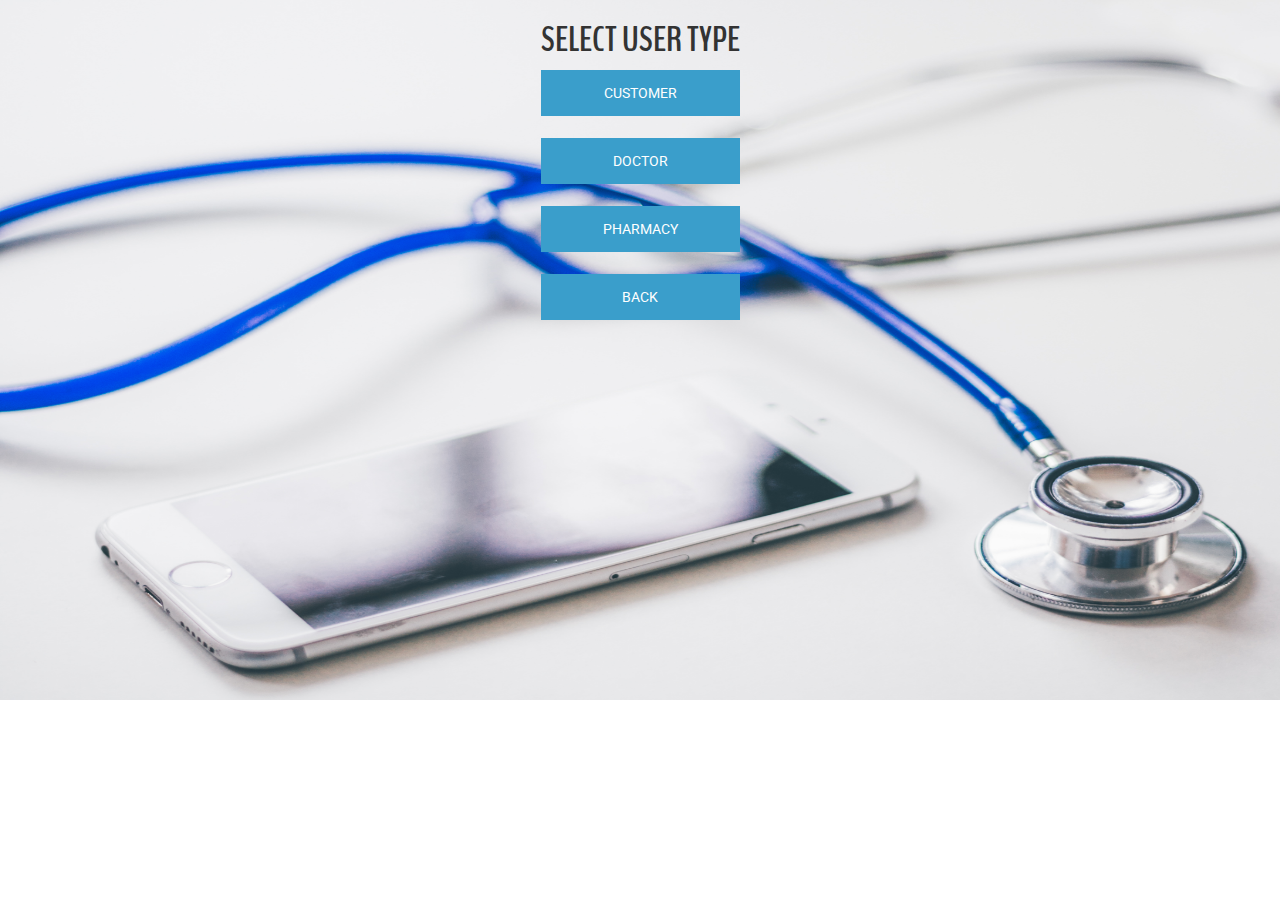
<file: User Interface/Logintype.html>
<html>
<head>
	<title>Usertype</title>
	<head><link rel="stylesheet" href="css/font-awesome.min.css">
	<link rel="stylesheet" href="css/bootstrap.min.css">
	<link href="https://fonts.googleapis.com/css?family=Roboto" rel="stylesheet">
	<link rel="stylesheet" href="css/style.css">
	<link href='http://fonts.googleapis.com/css?family=Open+Sans:600italic,400,800,700,300' rel='stylesheet' type='text/css'>
	<link href='http://fonts.googleapis.com/css?family=BenchNine:300,400,700' rel='stylesheet' type='text/css'>
	<style type="text/css">
	button{
  font-family: "Roboto", sans-serif;
  text-transform: uppercase;
  outline: 0;
  background: #3a9ecb;
  width: 100%;
  border: 0;
  padding: 15px;
  color: #FFFFFF;
  font-size: 14px;
  -webkit-transition: all 0.3 ease;
  transition: all 0.3 ease;
  cursor: pointer;}

  body {
  background-image: url("img/medicalclinic.jpg");
  background-size: 1500px 700px;
  background-repeat: no-repeat;
}
  </style>
</head>
<body>
	<center>
		<table>
			<tr>
				<td><h1>Select User Type</h1></td>
			</tr>
			<tr>
				<td><center><a href="login.html"><button>Customer</button></a></center><br></td>
			</tr>
			<tr>
				<td><center><a href="logindoctor.html"><button>Doctor</button></a></center><br></td>
			</tr>
			<tr>
				<td><center><a href="loginpharmacy.html"><button>Pharmacy</button></a></center><br></td>
			</tr>
			<tr>
				<td><center><a href="index.html"><button>Back</button></a></center><br></td>
			</tr>
		</table>
</body>
</html>
</file>
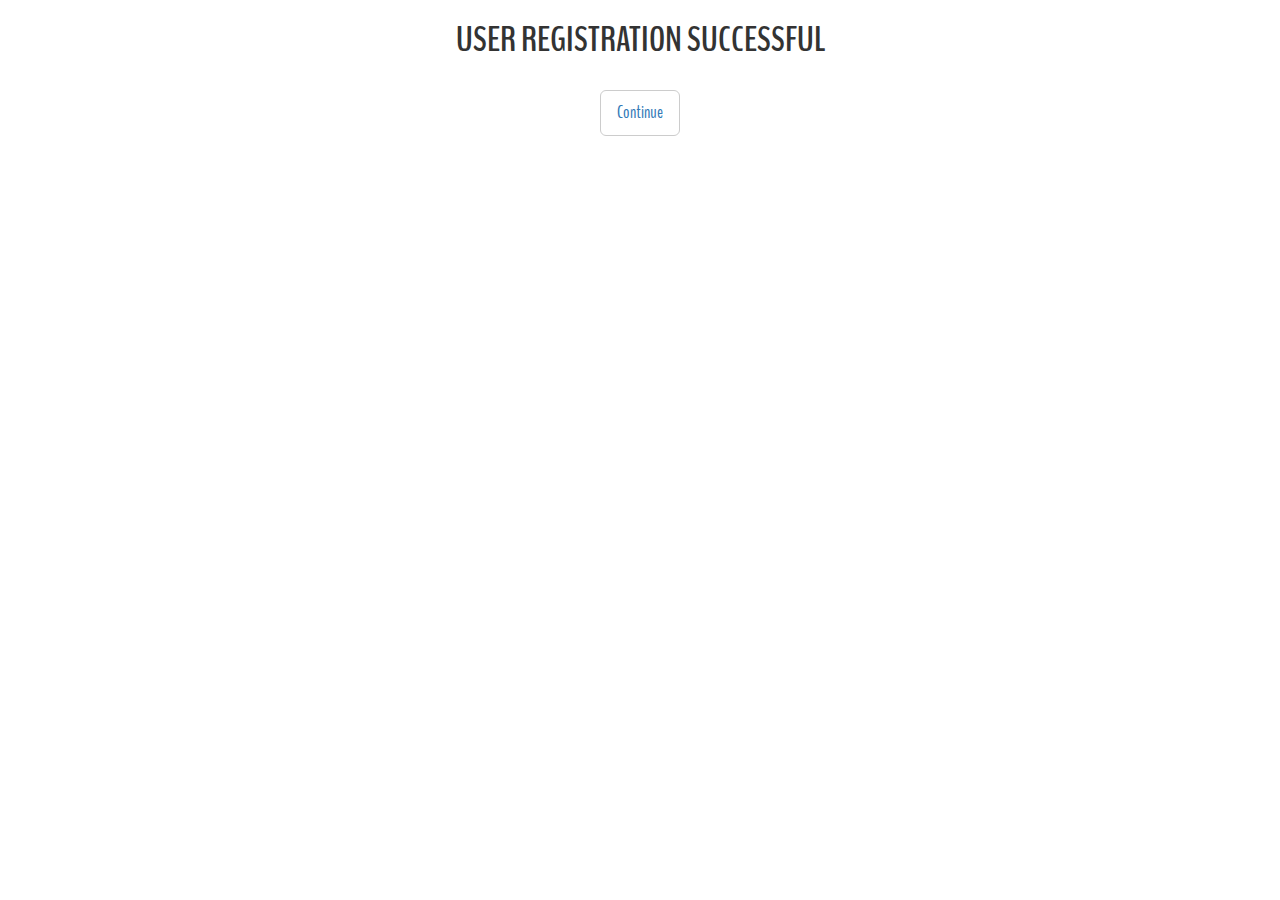
<file: User Interface/mid.html>
<html>
<head><link rel="stylesheet" href="css/font-awesome.min.css">
	<link rel="stylesheet" href="css/bootstrap.min.css">
	<link rel="stylesheet" href="css/style.css">
	<link href='http://fonts.googleapis.com/css?family=Open+Sans:600italic,400,800,700,300' rel='stylesheet' type='text/css'>
	<link href='http://fonts.googleapis.com/css?family=BenchNine:300,400,700' rel='stylesheet' type='text/css'>
</head>
<div class="container-fluid">
<center><h1>User Registration Successful</h1></center><br>
<center><button class="btn btn-default btn-lg"><a href="login.html">Continue</a></button></center>
</div>


<!--
<select>
  <option value="Adyar">Adyar</option>
  <option value="Velachery">Velachery</option>
  <option value="Anna Nagar">Anna Nagar</option>
  <option value="Greams Road">Greams Road</option>
  <option value="Kilpauk">Kilpauk</option>
  <option value="Chetpet">Chetpet</option>
  <option value="T Nagar">T Nagar</option>
  <option value="Pallikarnai">Pallikarnai</option>
  <option value="Alwarpet">Alwarpet</option>
  <option value="Tambaram">Tambaram</option>
  <option value="Vanagaram">Vanagaram</option>
  <option value="Porur">Porur</option>
  <option value="Thiruvanmiyur">Thiruvanmiyur</option>
  <option value="Mylapore">Mylapore</option>
  <option value="Teynampet">Teynampet</option>
  <option value="Mogappair">Mogappair</option>
  <option value="Raja Annamalai Puram">Raja Annamalai Puram</option>
  <option value="Nungambakkam">Nungambakkam</option>
  <option value="Medavakkam">Medavakkam</option>
  <option value="Chrompet">Chrompet</option>
  <option value="Nanganallur">Nanganallur</option>
  <option value="MRC Nagar">MRC Nagar</option>
  <option value="Shenoy Nagar">Shenoy Nagar</option>
  <option value="KK Nagar">KK Nagar</option>
  <option value="Adambakkam">Adambakkam</option>
  <option value="Valasaravakkam">Valasaravakkam</option>
  <option value="Purasawakkam">Purasawakkam</option>
  <option value="Madipakkam">Madipakkam</option>
  <option value="Vadapalani">Vadapalani</option>
  <option value="Ashok Nagar">Ashok Nagar</option>
  <option value="Arumbakkam">Arumbakkam</option>
  <option value="Thousand Lights">Thousand Lights</option>
  <option value="Ambattur">Ambattur</option>
  <option value="Sholinganallur">Sholinganallur</option>
  <option value="Guindy">Guindy</option>
  <option value="West Mambalam">West Mambalam</option>
  <option value="Thoraipakkam">Thoraipakkam</option>
  <option value="Pallavaram">Pallavaram</option>
  <option value="Navalur">Navalur</option>
  <option value="Egmore">Egmore</option>
  <option value="Virugambakkam">Virugambakkam</option>
  <option value="Villivakkam">Villivakkam</option>
  <option value="Perungudi">Perungudi</option>
  <option value="Mandaveli">Mandaveli</option>
  <option value="Kolathur">Kolathur</option>
  <option value="Kodambakkam">Kodambakkam</option>
  <option value="ECR Road">ECR Road</option>
  <option value="OMR Road">OMR Road</option>
  <option value="Saligramam">Saligramam</option>
  <option value="Ramapuram">Ramapuram</option>
  <option value="Perambur">Perambur</option>
  <option value="Manapakkam">Manapakkam</option>
  <option value="Karapakkam">Karapakkam</option>
  <option value="Aminjikarai">Aminjikarai</option>
  <option value="Washermenpet">Washermenpet</option>
  <option value="Tondiarpet">Tondiarpet</option>
  <option value="Thiruvottiyur">Thiruvottiyur</option>
  <option value="Thirumullaivoyal">Thirumullaivoyal</option>
  <option value="Sowcarpet">Sowcarpet</option>
  <option value="Sembakkam">Sembakkam</option>
  <option value="Saidapet">Saidapet</option>
  <option value="Royapettah">Royapettah</option>
  <option value="Perumbakkam">Perumbakkam</option>
  <option value="Periyar Nagar">Periyar Nagar</option>
  <option value="Nandanam">Nandanam</option>
  <option value="Mahalingapuram">Mahalingapuram</option>
  <option value="Madaveli">Madaveli</option>
  <option value="CIT Nagar">CIT Nagar</option>
  <option value="Chintadripet">Chintadripet</option>
  <option value="Alwarthirunagar">Alwarthirunagar</option>
  <option value="Vanuvampet">Vanuvampet</option>
  <option value="Triplicane">Triplicane</option>
  <option value="Sholingallur">Sholingallur</option>
  <option value="Royapuram">Royapuram</option>
  <option value="Royapuram">Royapuram</option>
  <option value="Puzhal">Puzhal</option>
  <option value="Puasawakkam">Puasawakkam</option>
  <option value="Pozhichalur">Pozhichalur</option>
  <option value="Poonamalle">Poonamalle</option>
  <option value="Perungalathur">Perungalathur</option>
  <option value="Pammal">Pammal</option>
  <option value="Palavakkam">Palavakkam</option>
  <option value="Nerkundram">Nerkundram</option>
  <option value="Neelankarai">Neelankarai</option>
  <option value="Mugalivakkam">Mugalivakkam</option>
  <option value="Manali">Manali</option>
  <option value="Maduravoyal">Maduravoyal</option>
  <option value="Kovilambakkam">Kovilambakkam</option>
  <option value="Kovilambakkam">Kovilambakkam</option>
  <option value="Kottivakkam">Kottivakkam</option>
  <option value="Kandanchavadi">Kandanchavadi</option>
  <option value="Kalipauk">Kalipauk</option>
  <option value="Guduvanchery">Guduvanchery</option>
  <option value="Choolaimedu">Choolaimedu</option>
  <option value="Chepauk">Chepauk</option>
  <option value="Broadway">Broadway</option>
  <option value="Besant Nagar">Besant Nagar</option>
  <option value="Aynavaram">Aynavaram</option>
  <option value="Ayanavaram">Ayanavaram</option>
  <option value="Ayanambakkam">Ayanambakkam</option>
  <option value="Avadi">Avadi</option>
  <option value="Alandur">Alandur</option>
</select>
-->


<option value="">
<option value="">
<option value="">
<option value="">
<option value="">
<option value="">

<!--
<option value="1">abdominal tenderness</option>
<option value="2">abscess bacterial</option>
<option value="3">achalasia</option>
<option value="4">ache</option>
<option value="5">agitation</option>
<option value="6">ambidexterity</option>
<option value="7">angina pectoris</option>
<option value="8">anorexia</option>
<option value="9">apyrexial</option>
<option value="10">arthralgia</option>
<option value="11">ascites</option>
<option value="12">asterixis</option>
<option value="13">asthenia</option>
<option value="14">asymptomatic</option>
<option value="15">ataxia</option>
<option value="16">atypia</option>
<option value="17">aura</option>
<option value="18">awakening early</option>
<option value="19">barking cough</option>
<option value="20">bedridden</option>
<option value="21">behavior hyperactive</option>
<option value="22">blackout</option>
<option value="23">bleeding of vagina</option>
<option value="24">bradycardia</option>
<option value="25">bradykinesia</option>
<option value="26">breakthrough pain</option>
<option value="27">breath sounds decreased</option>
<option value="28">burning sensation</option>
<option value="29">catatonia</option>
<option value="30">chest discomfort</option>
<option value="31">chest tightness</option>
<option value="32">chill</option>
<option value="33">cicatrisation</option>
<option value="34">clammy skin</option>
<option value="35">claudication</option>
<option value="36">consciousness clear</option>
<option value="37">constipation</option>
<option value="38">cough</option>
<option value="39">cushingoid facies</option>
<option value="40">cushingoid habitus</option>
<option value="41">cystic lesion</option>
<option value="42">debilitation</option>
<option value="43">decompensation</option>
<option value="44">decreased body weight</option>
<option value="45">decreased translucency</option>
<option value="46">diarrhea</option>
<option value="47">difficulty</option>
<option value="48">difficulty passing urine</option>
<option value="49">distended abdomen</option>
<option value="50">distress respiratory</option>
<option value="51">disturbed family</option>
<option value="52">dizziness</option>
<option value="53">dizzy spells</option>
<option value="54">drool</option>
<option value="55">drowsiness</option>
<option value="56">dysesthesia</option>
<option value="57">dyspnea</option>
<option value="58">dyspnea on exertion</option>
<option value="59">dysuria</option>
<option value="60">ecchymosis</option>
<option value="61">egophony</option>
<option value="62">emphysematous change</option>
<option value="63">energy increased</option>
<option value="64">enuresis</option>
<option value="65">erythema</option>
<option value="66">estrogen use</option>
<option value="67">excruciating pain</option>
<option value="68">exhaustion</option>
<option value="69">extrapyramidal sign</option>
<option value="70">extreme exhaustion</option>
<option value="71">facial paresis</option>
<option value="72">fall</option>
<option value="73">fatigability</option>
<option value="74">fatigue</option>
<option value="75">feeling hopeless</option>
<option value="76">feeling strange</option>
<option value="77">feeling suicidal</option>
<option value="78">fever</option>
<option value="79">food intolerance</option>
<option value="80">formication</option>
<option value="81">frail</option>
<option value="82">gag</option>
<option value="83">general discomfort</option>
<option value="84">general unsteadiness</option>
<option value="85">giddy mood</option>
<option value="86">gravida 0</option>
<option value="87">green sputum</option>
<option value="88">groggy</option>
<option value="89">guaiac positive</option>
<option value="90">gurgle</option>
<option value="91">haemoptysis</option>
<option value="92">haemorrhage</option>
<option value="93">hallucinations auditory</option>
<option value="94">hallucinations visual</option>
<option value="95">has religious belief</option>
<option value="96">headache</option>
<option value="97">heartburn</option>
<option value="98">heavy feeling</option>
<option value="99">hematuria</option>
<option value="100">heme positive</option>
<option value="101">hemianopsia homonymous</option>
<option value="102">hemiplegia</option>
<option value="103">hemodynamically stable</option>
<option value="104">hepatosplenomegaly</option>
<option value="105">hirsutism</option>
<option value="106">hoarseness</option>
<option value="107">homelessness</option>
<option value="108">hot flush</option>
<option value="109">hydropneumothorax</option>
<option value="110">hyperemesis</option>
<option value="111">hyperhidrosis disorder</option>
<option value="112">hyperkalemia</option>
<option value="113">hypersomnia</option>
<option value="114">hyperventilation</option>
<option value="115">hypocalcemia result</option>
<option value="116">hypokinesia</option>
<option value="117">hyponatremia</option>
<option value="118">hypotension</option>
<option value="119">hypothermia, natural</option>
<option value="120">hypotonic</option>
<option value="121">inappropriate affect</option>
<option value="122">incoherent</option>
<option value="123">indifferent mood</option>
<option value="124">intoxication</option>
<option value="125">irritable mood</option>
<option value="126">jugular venous distention</option>
<option value="127">labored breathing</option>
<option value="128">lameness</option>
<option value="129">lesion</option>
<option value="130">lethargy</option>
<option value="131">lightheadedness</option>
<option value="132">lip smacking</option>
<option value="133">loose associations</option>
<option value="134">lung nodule</option>
<option value="135">macerated skin</option>
<option value="136">malaise</option>
<option value="137">mass in breast</option>
<option value="138">mass of body structure</option>
<option value="139">mental status changes</option>
<option value="140">metastatic lesion</option>
<option value="141">milky</option>
<option value="142">moan</option>
<option value="143">monoclonal</option>
<option value="144">monocytosis</option>
<option value="145">mood depressed</option>
<option value="146">motor retardation</option>
<option value="147">muscle hypotonia</option>
<option value="148">muscle twitch</option>
<option value="149">mydriasis</option>
<option value="150">nasal discharge present</option>
<option value="151">nasal flaring</option>
<option value="152">nausea</option>
<option value="153">nausea and vomiting</option>
<option value="154">neologism</option>
<option value="155">nervousness</option>
<option value="156">night sweat</option>
<option value="157">nightmare</option>
<option value="158">noisy respiration</option>
<option value="159">non-productive cough</option>
<option value="160">numbness</option>
<option value="161">numbness of hand</option>
<option value="162">oliguria</option>
<option value="163">orthopnea</option>
<option value="164">orthostasis</option>
<option value="165">out of breath</option>
<option value="166">overweight</option>
<option value="167">pain</option>
<option value="168">pain abdominal</option>
<option value="169">pain back</option>
<option value="170">pain chest</option>
<option value="171">pallor</option>
<option value="172">palpitation</option>
<option value="173">paraparesis</option>
<option value="174">paresis</option>
<option value="175">paresthesia</option>
<option value="176">passed stones</option>
<option value="177">patient non compliance</option>
<option value="178">photopsia</option>
<option value="179">pin-point pupils</option>
<option value="180">pleuritic pain</option>
<option value="181">polydypsia</option>
<option value="182">polymyalgia</option>
<option value="183">polyuria</option>
<option value="184">poor feeding</option>
<option value="185">posturing</option>
<option value="186">presence of q wave</option>
<option value="187">pressure chest</option>
<option value="188">productive cough</option>
<option value="189">projectile vomiting</option>
<option value="190">prostatism</option>
<option value="191">pruritus</option>
<option value="192">pulse absent</option>
<option value="193">pustule</option>
<option value="194">qt interval prolonged</option>
<option value="195">r wave feature</option>
<option value="196">rale</option>
<option value="197">rapid shallow breathing</option>
<option value="198">redness</option>
<option value="199">regurgitates after swallowing</option>
<option value="200">renal angle tenderness</option>
<option value="201">retropulsion</option>
<option value="202">rhd positive</option>
<option value="203">rhonchus</option>
<option value="204">rigor - temperature-associated observation</option>
<option value="205">scar tissue</option>
<option value="206">scleral icterus</option>
<option value="207">scratch marks</option>
<option value="208">seizure</option>
<option value="209">shooting pain</option>
<option value="210">shortness of breath</option>
<option value="211">side pain</option>
<option value="212">sinus rhythm</option>
<option value="213">sleeplessness</option>
<option value="214">sleepy</option>
<option value="215">slowing of urinary stream</option>
<option value="216">sneeze</option>
<option value="217">sniffle</option>
<option value="218">snore</option>
<option value="219">snuffle</option>
<option value="220">sore to touch</option>
<option value="221">speech slurred</option>
<option value="222">splenomegaly</option>
<option value="223">spontaneous rupture of membranes</option>
<option value="224">st segment depression</option>
<option value="225">st segment elevation</option>
<option value="226">stiffness</option>
<option value="227">stool color yellow</option>
<option value="228">stuffy nose</option>
<option value="229">suicidal</option>
<option value="230">superimposition</option>
<option value="231">sweat</option>
<option value="232">sweating increased</option>
<option value="233">swelling</option>
<option value="234">symptom aggravating factors</option>
<option value="235">syncope</option>
<option value="236">systolic ejection murmur</option>
<option value="237">systolic murmur</option>
<option value="238">t wave inverted</option>
<option value="239">tachypnea</option>
<option value="240">tenesmus</option>
<option value="241">terrify</option>
<option value="242">thicken</option>
<option value="243">throat sore</option>
<option value="244">tired</option>
<option value="245">transaminitis</option>
<option value="246">transsexual</option>
<option value="247">tremor</option>
<option value="248">tremor resting</option>
<option value="249">tumor cell invasion</option>
<option value="250">unable to concentrate</option>
<option value="251">unconscious state</option>
<option value="252">uncoordination</option>
<option value="253">unhappy</option>
<option value="254">unresponsiveness</option>
<option value="255">unsteady gait</option>
<option value="256">urge incontinence</option>
<option value="257">urinary hesitation</option>
<option value="258">verbal auditory hallucinations</option>
<option value="259">vertigo</option>
<option value="260">vision blurred</option>
<option value="261">vomiting</option>
<option value="262">weepiness</option>
<option value="263">weight gain</option>
<option value="264">wheelchair bound</option>
<option value="265">wheezing</option>
<option value="266">withdraw</option>
<option value="267">worry</option>
<option value="268">yellow sputum</option>
-->

</html>
</file>
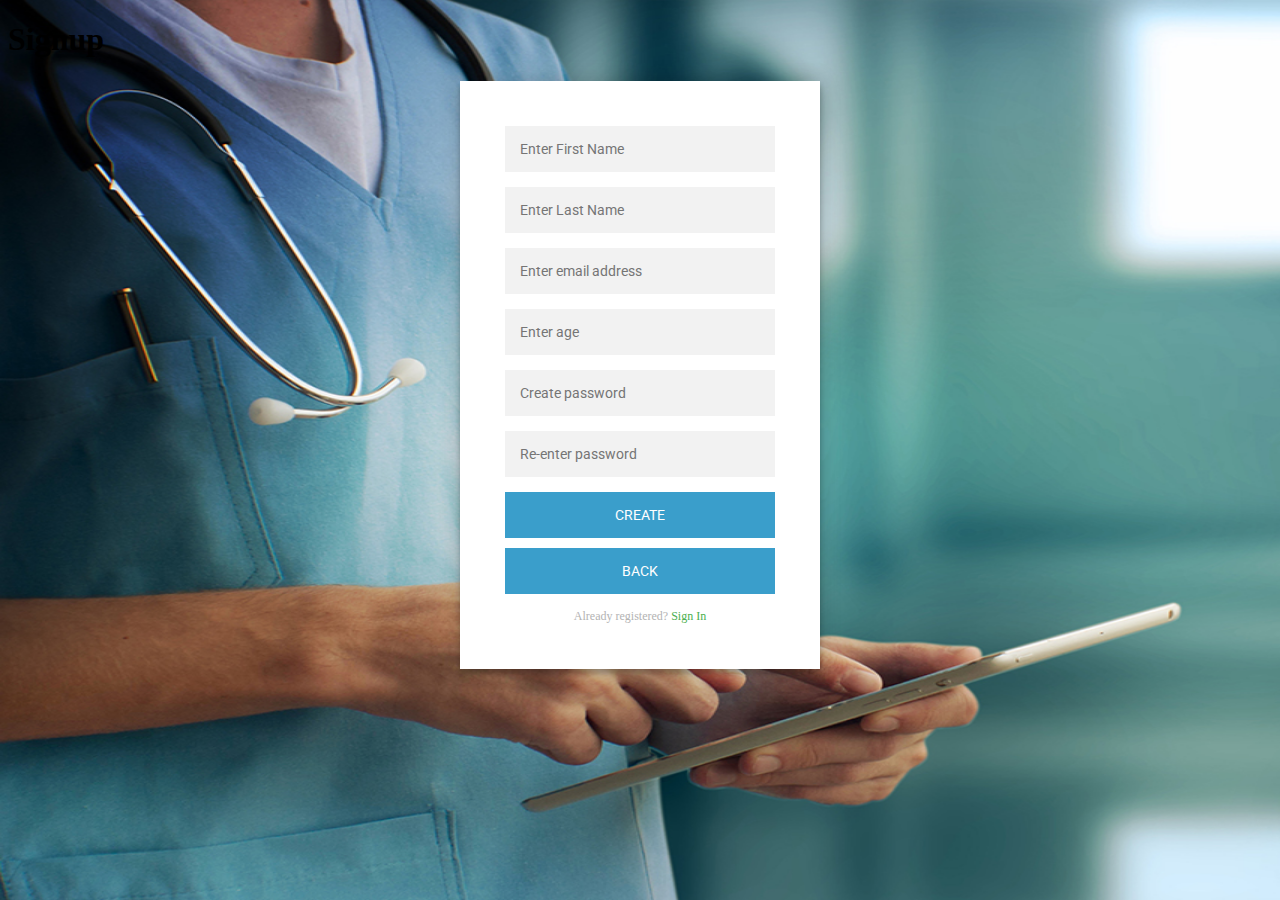
<file: User Interface/Signup.html>
<!DOCTYPE html>
<html>
<head>
  <link href="https://fonts.googleapis.com/css?family=Roboto" rel="stylesheet">

  <meta charset="UTF-8">
  <title>Signup</title>
  <style type="text/css">

.login-page {
  width: 360px;
  padding: 8% 0 0;
  margin: auto;
}
.form {
  position: relative;
  z-index: 1;
  background: #FFFFFF;
  max-width: 360px;
  margin: -100px auto 100px;
  padding: 45px;
  text-align: center;
  box-shadow: 0 0 20px 0 rgba(0, 0, 0, 0.2), 0 5px 5px 0 rgba(0, 0, 0, 0.24);
}
.form input {
  font-family: "Roboto", sans-serif;
  outline: 0;
  background: #f2f2f2;
  width: 100%;
  border: 0;
  margin: 0 0 15px;
  padding: 15px;
  box-sizing: border-box;
  font-size: 14px;
}
.form button {
  font-family: "Roboto", sans-serif;
  text-transform: uppercase;
  outline: 0;
  background: #3a9ecb;
  width: 100%;
  border: 0;
  padding: 15px;
  color: #FFFFFF;
  font-size: 14px;
  -webkit-transition: all 0.3 ease;
  transition: all 0.3 ease;
  cursor: pointer;
}
.form button:hover,.form button:active,.form button:focus {
  background: #368DB7;
}
.form .message {
  margin: 15px 0 0;
  color: #b3b3b3;
  font-size: 12px;
}
.form .message a {
  color: #4CAF50;
  text-decoration: none;
}
.form .register-form {
  display: none;
}
.container {
  position: relative;
  z-index: 1;
  max-width: 300px;
  margin: 0 auto;
}
.container:before, .container:after {
  content: "";
  display: block;
  clear: both;
}
.container .info {
  margin: 50px auto;
  text-align: center;
}
.container .info h1 {
  margin: 0 0 15px;
  padding: 0;
  font-size: 36px;
  font-weight: 300;
  color: #1a1a1a;
}
.container .info span {
  color: #4d4d4d;
  font-size: 12px;
}
.container .info span a {
  color: #000000;
  text-decoration: none;
}
.container .info span .fa {
  color: #EF3B3A;
}
body {
  background-image: url("img/healthcare.jpg");
  background-size: 1920px 900px;
  background-repeat: no-repeat;
  /*background: #3a9ecb; /* fallback for old browsers
  background: -webkit-linear-gradient(right, #3a9ecb, #4BA5B8);
  background: -moz-linear-gradient(right, #3a9ecb, #4BA5B8);
  background: -o-linear-gradient(right, #3a9ecb, #4BA5B8);
  background: linear-gradient(to left, #3a9ecb, #4BA5B8);
  font-family: "Roboto", sans-serif;
  -webkit-font-smoothing: antialiased;
  -moz-osx-font-smoothing: grayscale;     */
}
  </style>
  
</head>

<body>
	<h1>Signup</h1>
<div class="login-page">
  <div class="form">
    <form class="login-form"  method="POST" action="reg.php">
      <input type="text" placeholder="Enter First Name" name="fname" required/>
      <input type="text" placeholder="Enter Last Name" name="lname" required/>
      <input type="text" placeholder="Enter email address" name="eid" required/>
      <input type="text" placeholder="Enter age" name="age" required/>
      <input type="password" placeholder="Create password" name="pass" required/>
      <input type="password" placeholder="Re-enter password" required/>
      <button type="submit">Create</button>
      <button style="margin-top: 10px;"><a href="index.html" style="color: white;text-decoration: none;">Back</a></button>
      <p class="message">Already registered? <a href="Logintype.html">Sign In</a></p>
    </form>
</body>
</html>
</file>
<file: User Interface/css/style.css>
/*****
*
*
*Author Name : Mostafizur Rahman
*Author URI : http://mostafiz.me/
*Version : 1.1
*Description : This is a responsive HTML & Bootstrap template developed by Mostafizur Rahman
*Template URI : http://mostafiz.me/demo/doctor/
*
*
****/

body {
    margin: 0;
    padding: 0;
    font-family: 'BenchNine', sans-serif;
}
li {
    list-style: none;
}
a:hover,
a:visited,
a {
    text-decoration: none;
}
h1,
h2 {
    text-transform: uppercase;
    font-weight: bold;
}

/*header area*/

.top-header {
    background: #fff !important;
    position: fixed;
    width: 100%;
    z-index: 99999;

}
.header-backup {
    width: 20px;
    height: 119px;
    background: transparent;
    margin: auto;
}
.top-header img.logo {
    margin-bottom: 25px;
    margin-top: -15px;
    transition: all .5s ease 0s;
    -webkit-transition: all .5s ease 0s;
    -moz-transition: all .5s ease 0s;
    -o-transition: all .5s ease 0s;
    -ms-transition: all .5s ease 0s;
}
.navbar-default {
    background-color: transparent;
    border-color: transparent;
    margin-bottom: 0;
    margin-top: 8px;
    transition: all .5s ease 0s;
    -webkit-transition: all .5s ease 0s;
    -moz-transition: all .5s ease 0s;
    -o-transition: all .5s ease 0s;
    -ms-transition: all .5s ease 0s;
}
.nav-bar {
    margin-top: 29px;
}
.navbar-toggle span {
    color: #fff;
}
ul.nav {
    margin: 0;
    padding: 0;
}
.navbar-default .navbar-nav>li>a {
    font-size: 24px;
    color: #737373;
    text-transform: uppercase;
    transition: all .7s ease 0s;
    -webkit-transition: all .7s ease 0s;
    -moz-transition: all .7s ease 0s;
    -o-transition: all .7s ease 0s;
    -ms-transition: all .7s ease 0s;
    padding: 14px 15px;
    font-weight: bold;
}
.navbar-default .navbar-nav>li>a:hover {
    color: #42b3e5;
}
.navbar-default .navbar-toggle .icon-bar {
    background-color: #000;
}
li a.active {
    color: #42b3e5 !important;
}
.navbar-default .navbar-toggle {
    border-color: #fff;
    margin-top: 4px;
}

/*slider area*/

.slider-row {
    margin: 0;
    padding: 0;
}
.slider-wrapper {
    margin: 0;
    padding: 0 !important;
    background: #000 !important;
}
.carousel-caption h1 {
    font-size: 157px;
    color: #fff;
    text-transform: uppercase;
    margin-bottom: 0;
}
.carousel-caption p {
    font-size: 40px;
    color: #fff;
    text-transform: uppercase;
    font-weight: bold;
    margin-top: 0;
}
.carousel-caption button {
    width: 240px;
    height: 60px;
    background: #3a9ecb;
    color: #fff;
    font-size: 30px;
    text-transform: uppercase;
    border: 0;
    transition: all .5s ease 0s;
    -webkit-transition: all .5s ease 0s;
    -moz-transition: all .5s ease 0s;
    -o-transition: all .5s ease 0s;
    -ms-transition: all .5s ease 0s;
}
.carousel-caption button:hover {
    background: #2a2a2a;
}
.carousel-control {
    width: 5%;
}
.carousel-inner {
    background: -webkit-linear-gradient(left, #000, blue);
    /* For Safari 5.1 to 6.0 */
    background: -o-linear-gradient(left, #000, blue);
    /* For Opera 11.1 to 12.0 */
    background: -moz-linear-gradient(left, #000, blue);
    /* For Firefox 3.6 to 15 */
    background: linear-gradient(to left, #000, blue);
    /* Standard syntax */
}
.item {
    position: relative;
}
.carousel-caption {
    position: absolute;
    text-align: left;
    left: 12%;
    line-height: 1;
    top: 50%;
    margin-top: -100px;
}
.carousel-control .glyphicon-chevron-left,
.carousel-control .icon-prev {
    font-size: 18px;
    padding: 5px;
    background: #fff;
    border-radius: 50%;
    color: transparent;
    margin-left: 0;
    margin-top: 50px;
}
.carousel-control .glyphicon-chevron-right,
.carousel-control .icon-next {
    font-size: 18px;
    padding: 5px;
    background: #fff;
    border-radius: 50%;
    color: transparent;
    margin-right: 0;
    margin-top: 50px;
}

/*about area*/

.about h2 {
    font-size: 90px;
    color: #42b3e5;
    margin-top: 50px;
}
.about h4 {
    font-size: 24px;
    color: #737373;
    margin-bottom: 45px;
}
.about-img img {
    width: 100%;
}
.single-about-detail {
    position: relative;
}
.pentagon-text h1 {
    font-size: 60px;
    color: #383838;
    margin-top: 0;
    transition: all .7s ease 0s;
    -webkit-transition: all .7s ease 0s;
    -moz-transition: all .7s ease 0s;
    -o-transition: all .7s ease 0s;
    -ms-transition: all .7s ease 0s;
    position: absolute;
    left: 15%;
    width: 50px;
    top: -6%;
}
.pentagon-text {
    width: 70px;
    height: 52px;
    background: #fff;
    position: relative;
    top: -30px;
    left: 43%;
}
.pentagon-text:before {
    content: "";
    position: absolute;
    top: -15px;
    left: 0;
    width: 0;
    height: 0;
    border-left: 34px solid transparent;
    border-right: 35px solid transparent;
    border-bottom: 15px solid #fff;
}
.pentagon-text:after {
    content: "";
    position: absolute;
    bottom: -15px;
    left: 0;
    width: 0;
    height: 0px;
    border-left: 36px solid transparent;
    border-right: 34px solid transparent;
    border-top: 15px solid #fff;
}
.about-details {
    background: #2a2a2a;
    border-top: 2px solid #fff;
    transition: all .7s ease 0s;
    -webkit-transition: all .7s ease 0s;
    -moz-transition: all .7s ease 0s;
    -o-transition: all .7s ease 0s;
    -ms-transition: all .7s ease 0s;
}
.about-details h3 {
    font-size: 36px;
    color: #fff;
    margin-top: 0;
}
.about-details p {
    font-size: 13px;
    color: #fff;
    font-family: 'Open Sans', sans-serif;
    padding: 0 25px;
    padding-bottom: 30px;
}
.single-about-detail:hover .about-details {
    background: #3a9dca;
}
.single-about-detail:hover .pentagon-text h1 {
    color: #3a9dca;
}

/*service area*/

.service {
    background: url(../img/pattern.jpg);
    background-repeat: repeat-y;
    margin-top: 40px;
}
.service h2 {
    font-size: 90px;
    color: #fff;
    margin-top: 70px;
    margin-bottom: 0;
}
.service h4 {
    font-size: 24px;
    color: #fff;
    margin-top: 0;
    margin-bottom: 70px;
    display: block;
}
.single-service-img {
    width: 205px;
    height: 125px;
    background: #fff;
    position: relative;
    left: 50%;
    margin-left: -100px;
}
.single-service-img:before {
    content: "";
    position: absolute;
    top: -42px;
    left: 0;
    width: 0;
    height: 0;
    border-left: 102px solid transparent;
    border-right: 104px solid transparent;
    border-bottom: 42px solid #fff;
}
.single-service-img:after {
    content: "";
    position: absolute;
    bottom: -42px;
    left: 0;
    width: 0;
    height: 0;
    border-left: 102px solid transparent;
    border-right: 102px solid transparent;
    border-top: 42px solid #fff;
    z-index: 10;
}
.service-img {
    width: 200px;
    height: 123px;
    background: #3a9ecb;
    position: relative;
    top: 1px;
    left: 2px;
}
.service-img:before {
    content: "";
    position: absolute;
    top: -40px;
    left: 0;
    width: 0;
    height: 0;
    border-left: 100px solid transparent;
    border-right: 100px solid transparent;
    border-bottom: 40px solid #3a9ecb;
}
.service-img:after {
    content: "";
    position: absolute;
    bottom: -39px;
    left: 0;
    width: 0;
    height: 0;
    border-left: 100px solid transparent;
    border-right: 100px solid transparent;
    border-top: 40px solid #3a9ecb;
    z-index: 999;
}
.single-service h3 {
    margin-top: 60px;
    color: #fff;
    padding-bottom: 90px;
}
.service-img img.heart {
    left: 20%;
    top: 18%;
}
.service-img img.brain {
    left: 26%;
    top: 11%;
}
.service-img img.knee {
    left: 38%;
}
.service-img img.bone {
    left: 25%;
    top: 14%;
}
.service-img img {
    position: absolute;
}

/*team section*/

.team {
    padding-bottom: 60px;
}
.team h2 {
    font-size: 90px;
    color: #42b3e5;
    margin-top: 50px;
    margin-bottom: 0;
}
.team h4 {
    font-size: 24px;
    color: #737373;
    margin-top: 0;
    margin-bottom: 45px;
}
.single-member {
    margin: 0;
    padding: 0;
}
.person img {
    width: 100%;
}
.person-detail {
    padding: 10px;
    background: #3a9cc8;
    position: relative;
    transition: all .7s ease 0s;
    -webkit-transition: all .7s ease 0s;
    -moz-transition: all .7s ease 0s;
    -o-transition: all .7s ease 0s;
    -ms-transition: all .7s ease 0s;
}
.arrow-top {
    position: absolute;
    width: 20px;
    height: 20px;
    background: #3ba0cc;
    transform: rotate(45deg);
    -webkit-transform: rotate(45deg);
    -moz-transform: rotate(45deg);
    -o-transform: rotate(45deg);
    -ms-transform: rotate(45deg);
    bottom: -10px;
    left: 46%;
    transition: all .7s ease 0s;
    -webkit-transition: all .7s ease 0s;
    -moz-transition: all .7s ease 0s;
    -o-transition: all .7s ease 0s;
    -ms-transition: all .7s ease 0s;
}
.arrow-bottom {
    position: absolute;
    width: 20px;
    height: 20px;
    background: #3ba0cc;
    transform: rotate(45deg);
    -webkit-transform: rotate(45deg);
    -moz-transform: rotate(45deg);
    -o-transform: rotate(45deg);
    -ms-transform: rotate(45deg);
    top: -9px;
    left: 46%;
    transition: all .7s ease 0s;
    -webkit-transition: all .7s ease 0s;
    -moz-transition: all .7s ease 0s;
    -o-transition: all .7s ease 0s;
    -ms-transition: all .7s ease 0s;
}
.person-detail h3 {
    font-size: 30px;
    color: #fff;
}
.person-detail p {
    font-size: 13px;
    color: #fff;
    font-family: 'Open Sans', sans-serif;
}
.single-member:hover .person-detail {
    background: #2a2a2a;
}
.single-member:hover .arrow-top {
    background: #2a2a2a;
}
.single-member:hover .arrow-bottom {
    background: #2a2a2a;
}

/*contact section*/

.contact-caption {
    background: #3a9dca;
}
.contact-heading h2 {
    color: #fff;
    font-size: 90px;
}
.contact-info {
    padding-left: 40px;
}
.contact-info h3 {
    padding-left: 0;
    font-size: 30px;
    color: #fff;
    text-transform: uppercase;
    font-weight: bold;
    border-bottom: 1px solid #13849c;
    padding-bottom: 12px;
    margin-bottom: 0;
}
.contact-form h3 {
    padding-left: 0;
    font-size: 30px;
    color: #fff;
    text-transform: uppercase;
    font-weight: bold;
    border-bottom: 1px solid #13849c;
    padding-bottom: 12px;
    margin-bottom: 0;
}
.contact-info ul {
    margin: 0;
    padding: 0;
}
.contact-info ul li {
    font-family: 'Open Sans', sans-serif;
    font-size: 14px;
    color: #fff;
}
.contact-info i.fa {
    font-size: 16px;
    padding-right: 12px;
    width: 25px;
    height: 38px;
}
.contact-info ul li span {
    font-weight: bold;
}
.contact-form input {
    width: 100%;
    height: 40px;
    background: #fff;
    font-size: 13px;
    color: #084a5c;
    font-family: 'Open Sans', sans-serif;
    padding: 12px;
    border: 0;
    margin-bottom: 12px;
}
.contact-form textarea {
    font-family: 'Open Sans', sans-serif;
    padding: 12px;
    width: 100%;
    height: 140px;
    border: 0;
    margin-bottom: 12px;
}
.info-detail {
    border-top: 1px solid #53cde5;
    padding-top: 15px;
}
.form {
    border-top: 1px solid #53cde5;
    padding-top: 15px;
    text-align: right;
}
.contact-form input.submit-btn {
    width: 180px;
    height: 50px;
    float: right;
    font-size: 24px;
    color: #fff;
    background: url(../img/btn-bg.jpg);
    background-repeat: no-repeat;
    padding: 0;
    font-family: 'BenchNine', sans-serif;
    font-weight: bold;
}
.contact-form {
    padding-right: 40px;
}

/*gmap*/

#map {
    height: 830px;
}
.map {
    position: relative;
    overflow: hidden;
}
.contact {
    position: absolute;
    width: 100%;
    height: 830px;
    margin-top: 0px;
    left: 0;
    margin-top: -830px;
    background: rgba(0, 0, 0, 0.51);
}
.contact-caption {
    margin-top: 120px;
}

/*footer*/

.footer-para {
    margin: 0;
    padding: 0;
}
.footer p {
    font-size: 12px;
    color: #000;
    font-family: 'Open Sans', sans-serif;
    font-weight: 300;
    margin: 0;
    padding: 25px 0;
}
.footer a i.fa {
    font-size: 24px;
    color: #b1b1b1;
    padding: 22px 10px;
}
.footer a i.fa:hover {
    color: #42b3e5;
}
.carousel-inner {
    position: relative;
}

/*======================css for carousel=========================*/

.carousel-fade .carousel-inner .item {
    opacity: 0;
    transition-property: opacity;
}
.carousel-fade .carousel-inner .active {
    opacity: 1;
}
.carousel-fade .carousel-inner .active.left,
.carousel-fade .carousel-inner .active.right {
    left: 0;
    opacity: 0;
    z-index: 1;
}
.carousel-fade .carousel-inner .next.left,
.carousel-fade .carousel-inner .prev.right {
    opacity: 1;
}
.carousel-fade .carousel-control {
    z-index: 2;
    opacity: 1;
    background-image: linear-gradient(to right, rgba(0, 0, 0, .0001) 0, rgba(0, 0, 0, 0) 100%);
}
@media all and (transform-3d),
(-webkit-transform-3d) {
    .carousel-fade .carousel-inner > .item.next,
    .carousel-fade .carousel-inner > .item.active.right {
        opacity: 0;
        -webkit-transform: translate3d(0, 0, 0);
        transform: translate3d(0, 0, 0);
    }
    .carousel-fade .carousel-inner > .item.prev,
    .carousel-fade .carousel-inner > .item.active.left {
        opacity: 0;
        -webkit-transform: translate3d(0, 0, 0);
        transform: translate3d(0, 0, 0);
    }
    .carousel-fade .carousel-inner > .item.next.left,
    .carousel-fade .carousel-inner > .item.prev.right,
    .carousel-fade .carousel-inner > .item.active {
        opacity: 1;
        -webkit-transform: translate3d(0, 0, 0);
        transform: translate3d(0, 0, 0);
    }
}


/* just for demo purpose */

html,
body,
.carousel,
.carousel-inner,
.carousel-inner .item {
    height: 100%;
}

/******************************
responsive area
********************************/


/* md */

@media (min-width: 992px) and (max-width: 1199px) {
    .navbar-default .navbar-nav>li>a {
        font-size: 20px;
        padding: 14px 12px;
    }
    .carousel-caption h1 {
        font-size: 120px;
    }
    .carousel-caption p {
        font-size: 32px;
    }
    .carousel-caption button {
        width: 215px;
        height: 55px;
        font-size: 26px;
    }
    h2 {
        font-size: 75px !important;
    }
    h4 {
        font-size: 22px !important;
    }
    .person-detail h3 {
        font-size: 26px;
    }
    .person-detail p {
        font-size: 12px;
    }
}

/* sm */

@media (min-width: 768px) and (max-width: 991px) {
    .navbar-default .navbar-nav>li>a {
        font-size: 16px;
        padding: 10px 8px;
    }
    .carousel-caption h1 {
        font-size: 90px;
    }
    .carousel-caption p {
        font-size: 30px;
    }
    .carousel-caption button {
        width: 180px;
        height: 50px;
        background: #3a9ecb;
        color: #fff;
        font-size: 22px;
    }
    h2 {
        font-size: 70px !important;
    }
    h4 {
        font-size: 18px !important;
    }
    #map {
        height: 1050px;
    }
    .contact {
        margin-top: -1050px;
        height: 1050px;
    }
    .contact-caption {
        margin-top: 110px;
    }
}

/* xs */

@media (min-width: 480px) and (max-width: 767px) {
    .header-logo img {
        margin-top: 20px;
    }
    .navbar-default .navbar-nav>li>a {
        font-size: 20px;
    }
    .carousel-caption {
        margin-top: -110px;
    }
    .carousel-caption h1 {
        font-size: 75px;
    }
    .carousel-caption p {
        font-size: 25px;
    }
    .carousel-caption button {
        width: 160px;
        height: 40px;
        font-size: 20px;
    }
    #map {
        height: 1120px;
    }
    .contact {
        height: 1120px;
        margin-top: -1120px;
    }
    h2 {
        font-size: 70px !important;
    }
    h4 {
        font-size: 21px !important;
    }
    .contact-info ul {
        margin-left: 4px;
    }
    .contact-info i.fa {
        width: 25px;
    }
    .contact-caption {
        margin-top: 140px;
    }
}

/* XS Portrait */

@media (max-width: 479px) {
    .top-header img.logo {
        margin: 20px 10px;
    }
    .header-logo {
        margin-top: 20px !important;
    }
    .navbar-default .navbar-toggle {
        border-color: #fff;
        margin-top: -7px;
        right: 10%;
    }
    .navbar-default .navbar-nav>li>a {
        font-size: 16px;
        text-align: left;
    }
    .header-backup {
        height: 80px;
    }
    .carousel-caption {
        margin-top: -60px;
    }
    .carousel-caption h1 {
        font-size: 20px;
    }
    .carousel-caption p {
        font-size: 12px;
    }
    .carousel-caption button {
        width: 90px;
        height: 23px;
        font-size: 16px;
    }
    .carousel-control .glyphicon-chevron-right,
    .carousel-control .icon-next {
        margin-top: 30px;
    }
    .carousel-control .glyphicon-chevron-left,
    .carousel-control .icon-prev {
        margin-top: 30px;
    }
    .about h2 {
        font-size: 50px;
        color: #42b3e5;
        margin-top: 30px;
    }
    .service h2 {
        font-size: 50px;
        margin-top: 40px;
    }
    .team h2 {
        font-size: 50px;
        margin-top: 40px;
    }
    h4 {
        font-size: 18px !important;
    }
    .contact-caption {
        margin-top: 38%;
    }
    #map {
        height: 950px;
    }
    .contact {
        height: 950px;
        margin-top: -950px;
    }
    .contact-heading h2 {
        font-size: 50px;
        text-align: left;
        margin-left: 15px;
    }
    .contact-info h3 {
        margin-left: 8px;
        font-size: 25px;
        padding-bottom: 8px;
    }
    .info-detail {
        margin-left: 8px;
    }
    .contact-info ul li {
        font-size: 10px;
    }
    .contact-info i.fa {
        font-size: 13px;
        width: 20px;
        height: 18px;
    }
    .contact-info,
    .contact-form {
        padding: 10px;
    }
    .contact-form h3 {
        font-size: 25px;
        padding-bottom: 8px;
        margin-bottom: 0;
        margin-right: 0px;
    }
    .footer a i.fa {
        font-size: 18px;
        padding: 25px 7px;
    }
    .footer p {
        font-size: 10px;
    }
}
</file>
